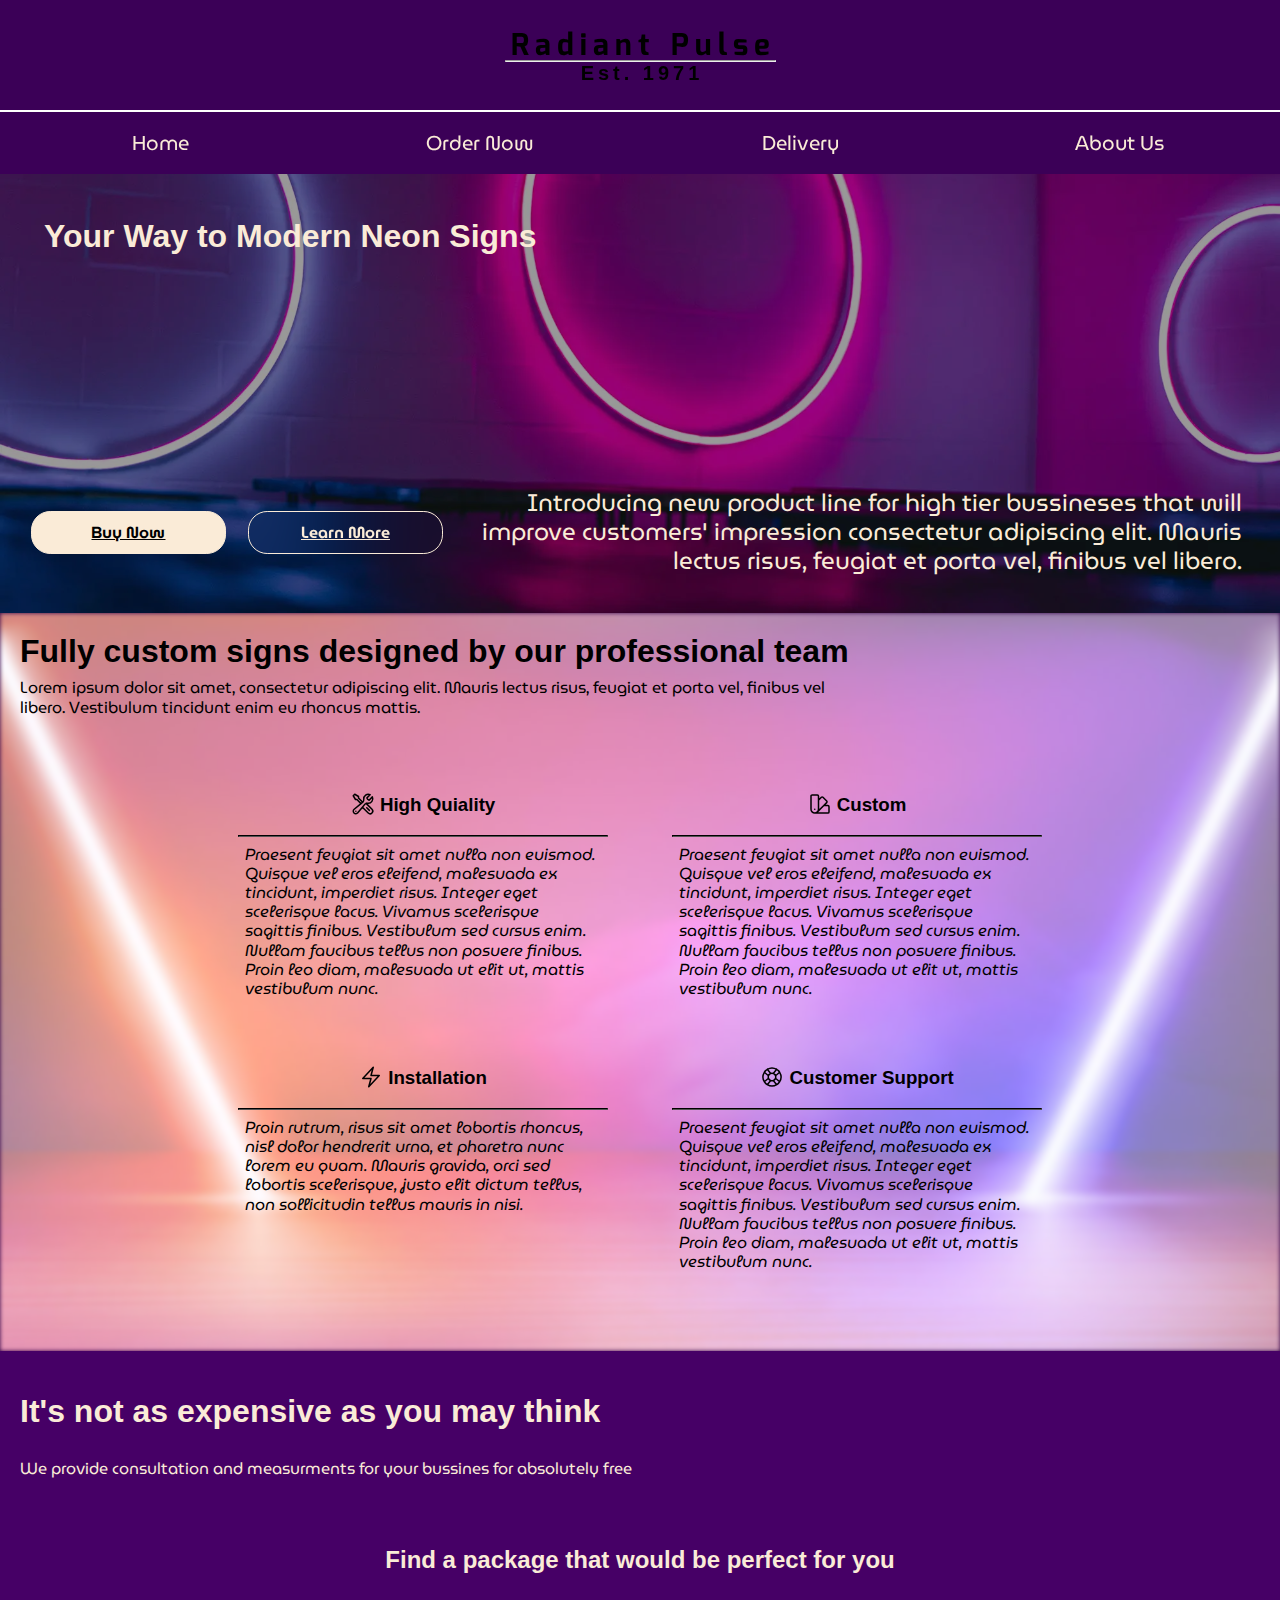
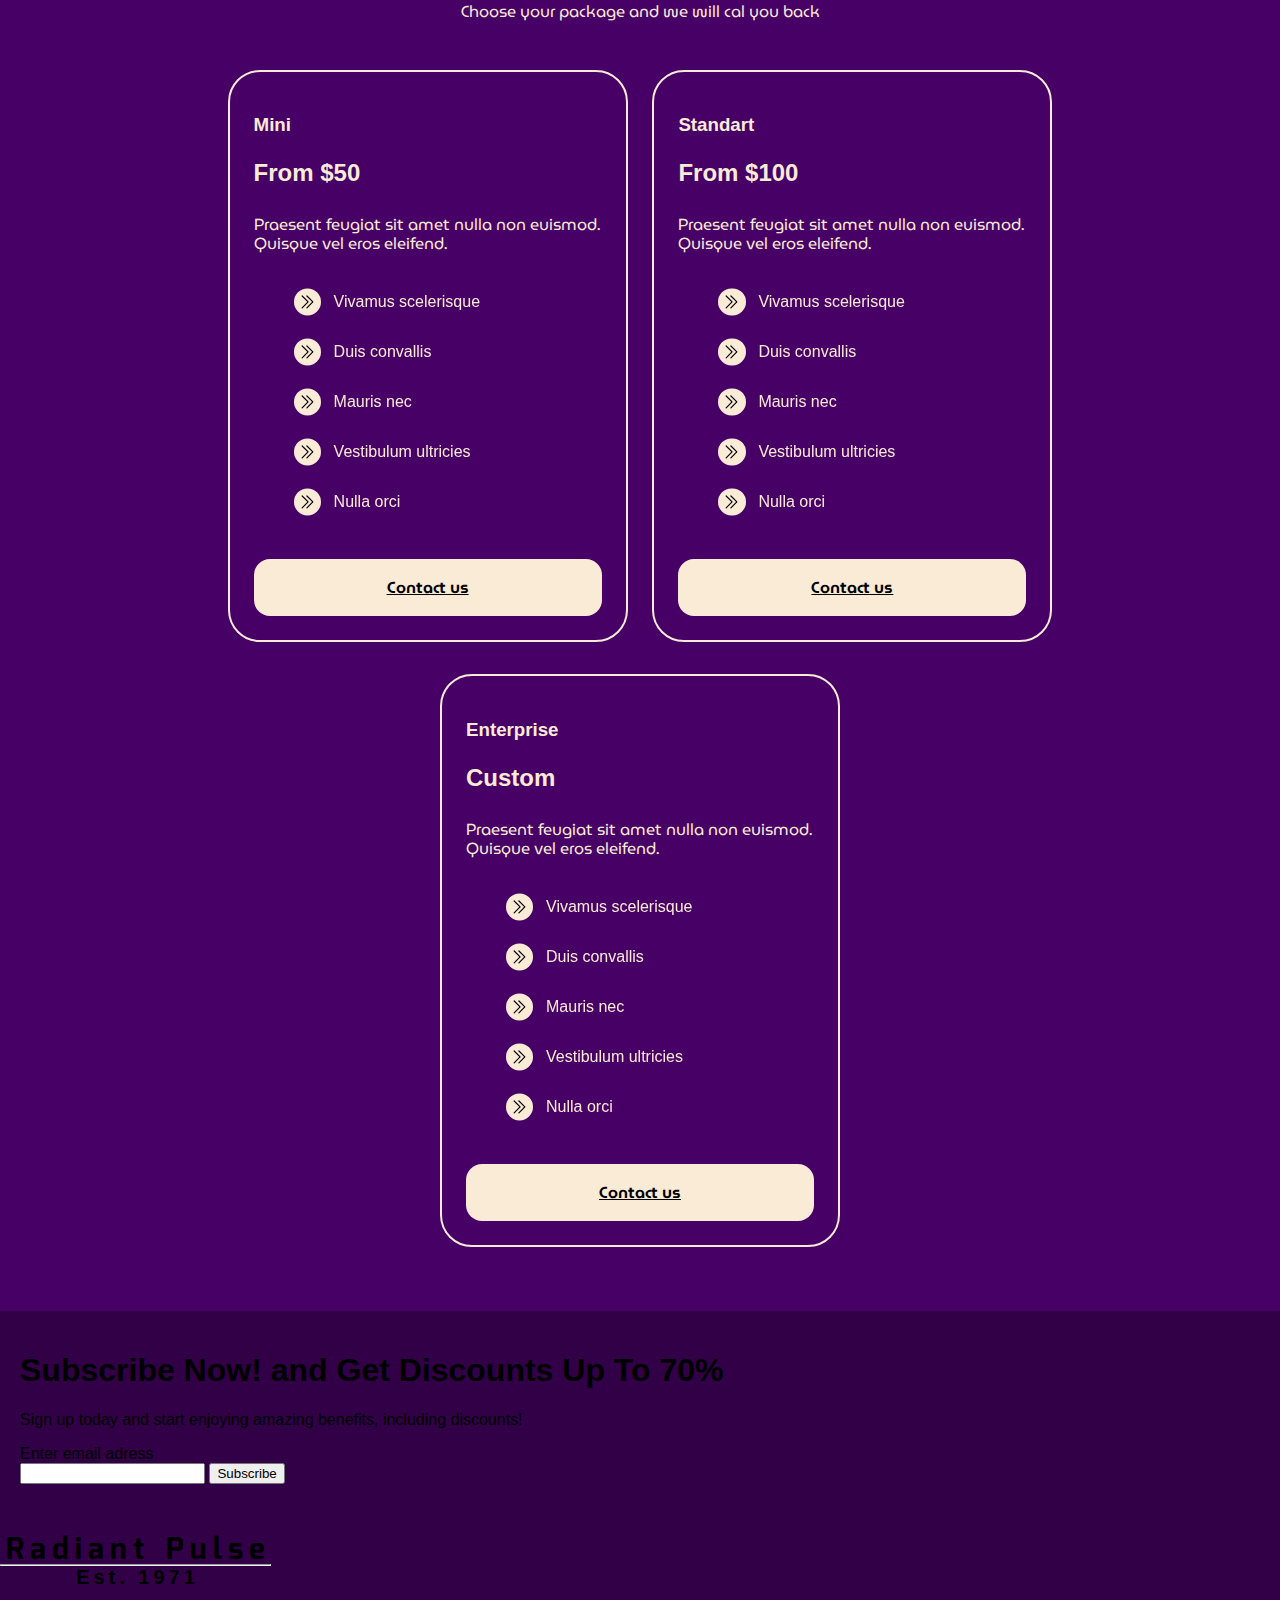
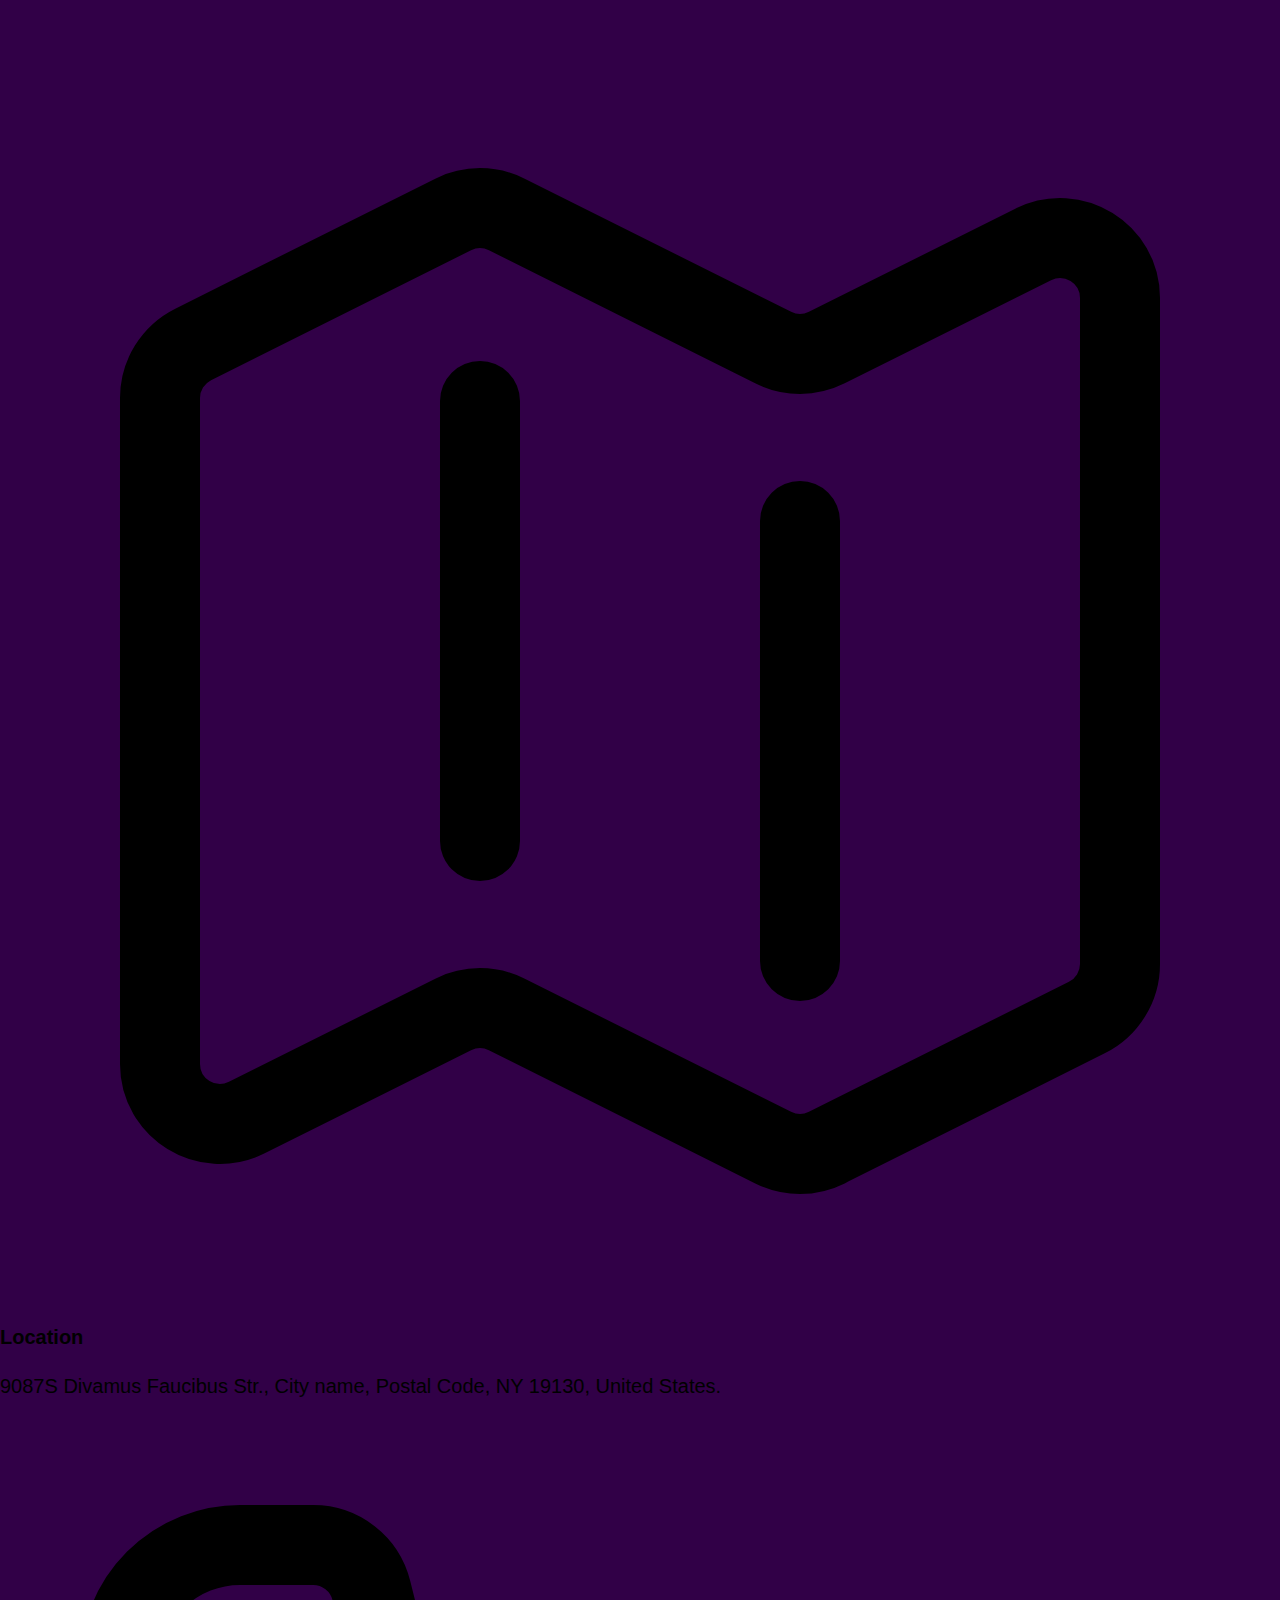
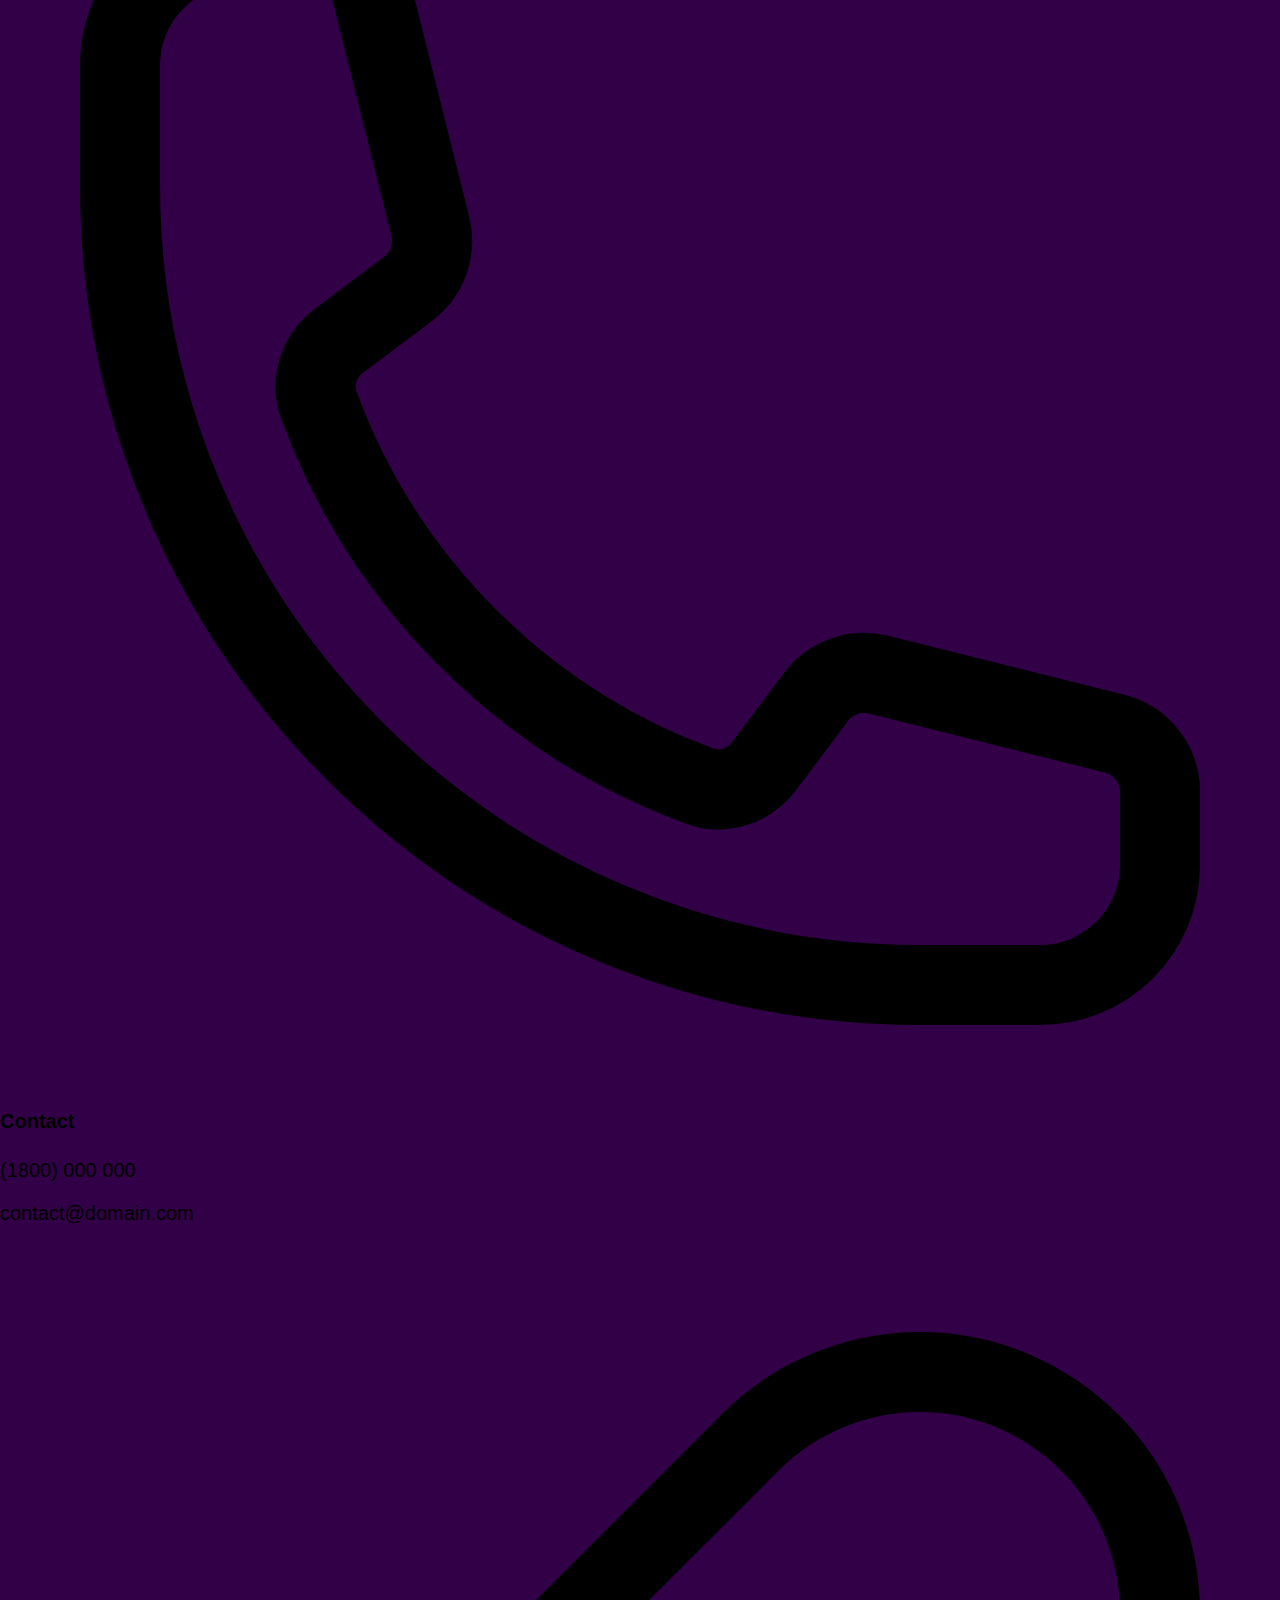
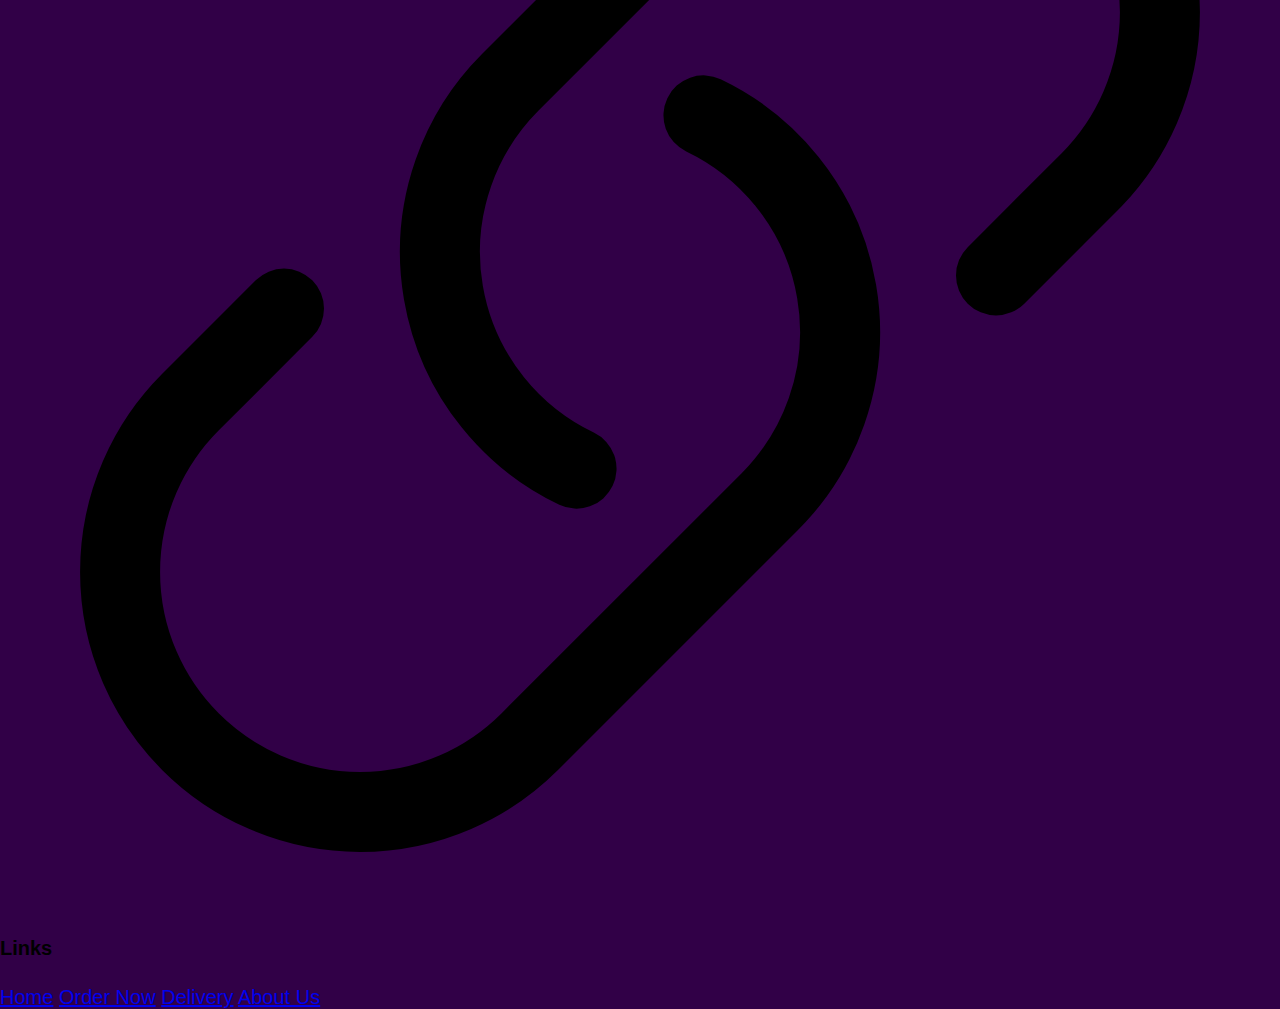
<file: index.html>
<!DOCTYPE html>
<html lang="en">

<head>
    <meta charset="utf-8">
    <meta name="viewport" content="width=width-device, initial-scale=1">
    <title>Radiant Pulse</title>
    <link rel="stylesheet" href="css/style.css">
    <link rel="stylesheet" href="css/neon.css">
    <link rel="stylesheet" href="css/style-index.css">
    <link rel="preconnect" href="https://fonts.googleapis.com">
    <link rel="preconnect" href="https://fonts.gstatic.com" crossorigin>
    <link href="https://fonts.googleapis.com/css2?family=Mina:wght@400;700&family=MuseoModerno:ital,wght@0,100..900;1,100..900&display=swap" rel="stylesheet">
    <link rel="icon" type="images/x-icon" href="images/favicon.ico">
</head>

<body>
    <header>
        <div class="header__container">
            <div class="logo">
                <h1 class="neon__effect__text__static">Radiant Pulse</h1>
                <hr class="neon__effect__static">
                <h2 class="neon__effect__text__static">Est. 1971</h2>
            </div>

            <div class="nav__toggle">
                <input type="checkbox" id="toggle-menu">
                <label for="toggle-menu">
                    <svg xmlns="http://www.w3.org/2000/svg" fill="none" viewBox="0 0 24 24" stroke-width="1.5" stroke="currentColor" class="size-6">
                        <path stroke-linecap="round" stroke-linejoin="round" d="M3.75 6.75h16.5M3.75 12h16.5m-16.5 5.25h16.5" />
                    </svg>  
                </label>
            </div>
        </div>

        <hr class="hr__nav neon__effect__static">

        <nav>
            <a href="index.html" class="nav__active neon__effect__text__static">Home</a>
            <a href="#order">Order Now</a>
            <a href="#delivery">Delivery</a>
            <a href="about.html">About Us</a>
        </nav>
    </header>

    <script>
        const toggleMenu = document.querySelector('#toggle-menu');
        const nav = document.querySelector('nav');
        const hr = document.querySelector('.hr__nav');

        toggleMenu.addEventListener('change', function() {
            if (this.checked) {
                nav.style.display = 'flex';
                hr.style.display = 'block';
            } else {
                nav.style.display = 'none';
                hr.style.display = 'none';
            }
        });

        function updateNavVisibility() {
            if (window.matchMedia("(min-width: 768px)").matches) {
                document.querySelector('nav').style.display = 'flex';
                document.querySelector('.hr__nav').style.display = 'block';
            } else {
                if (!toggleMenu.checked) {
                    nav.style.display = 'none';
                    hr.style.display = 'none';
                }
            }
        }

        updateNavVisibility();
        window.addEventListener("resize", updateNavVisibility);
    </script>

    <div class="content__container">
        <div class="background__landing content">
            <h1>Your Way to Modern Neon Signs</h1>
            <div class="buttons__image__container">
                <p>Introducing new product line for high tier bussineses that will improve customers' impression consectetur adipiscing elit. Mauris lectus risus, feugiat et porta vel, finibus vel libero.</p>
                <div class="buttons">
                    <a href="#order" class="button white__button">Buy Now</a>
                    <a href="#custom" class="button blur__button">Learn More</a>
                </div>
            </div>
        </div>

        <div id="custom" class="custom__landing content">
            <h1>Fully custom signs designed by our professional team</h1>
            <p class="description__text">Lorem ipsum dolor sit amet, consectetur adipiscing elit. Mauris lectus risus, feugiat et porta vel,
                finibus vel libero. Vestibulum tincidunt enim eu rhoncus mattis.
            </p>

            <div class="columns__description">

                <div class="column__description">
                        <h3>
                        <svg xmlns="http://www.w3.org/2000/svg" fill="none" viewBox="0 0 24 24" stroke-width="1.5" stroke="currentColor" class="size-6">
                            <path stroke-linecap="round" stroke-linejoin="round" d="M11.42 15.17 17.25 21A2.652 2.652 0 0 0 21 17.25l-5.877-5.877M11.42 15.17l2.496-3.03c.317-.384.74-.626 1.208-.766M11.42 15.17l-4.655 5.653a2.548 2.548 0 1 1-3.586-3.586l6.837-5.63m5.108-.233c.55-.164 1.163-.188 1.743-.14a4.5 4.5 0 0 0 4.486-6.336l-3.276 3.277a3.004 3.004 0 0 1-2.25-2.25l3.276-3.276a4.5 4.5 0 0 0-6.336 4.486c.091 1.076-.071 2.264-.904 2.95l-.102.085m-1.745 1.437L5.909 7.5H4.5L2.25 3.75l1.5-1.5L7.5 4.5v1.409l4.26 4.26m-1.745 1.437 1.745-1.437m6.615 8.206L15.75 15.75M4.867 19.125h.008v.008h-.008v-.008Z" />
                        </svg>  
                        High Quiality
                    </h3>
                    <hr class="column__hr">
                    <p class="description__column__text">Praesent feugiat sit amet nulla non euismod. Quisque vel eros eleifend, malesuada ex tincidunt,
                        imperdiet risus. Integer eget scelerisque lacus. Vivamus scelerisque sagittis finibus. Vestibulum sed cursus enim.
                        Nullam faucibus tellus non posuere finibus.
                        Proin leo diam, malesuada ut elit ut, mattis vestibulum nunc.
                    </p>
                </div>

                <div class="column__description">
                    <h3>
                        <svg xmlns="http://www.w3.org/2000/svg" fill="none" viewBox="0 0 24 24" stroke-width="1.5" stroke="currentColor" class="size-6">
                            <path stroke-linecap="round" stroke-linejoin="round" d="M4.098 19.902a3.75 3.75 0 0 0 5.304 0l6.401-6.402M6.75 21A3.75 3.75 0 0 1 3 17.25V4.125C3 3.504 3.504 3 4.125 3h5.25c.621 0 1.125.504 1.125 1.125v4.072M6.75 21a3.75 3.75 0 0 0 3.75-3.75V8.197M6.75 21h13.125c.621 0 1.125-.504 1.125-1.125v-5.25c0-.621-.504-1.125-1.125-1.125h-4.072M10.5 8.197l2.88-2.88c.438-.439 1.15-.439 1.59 0l3.712 3.713c.44.44.44 1.152 0 1.59l-2.879 2.88M6.75 17.25h.008v.008H6.75v-.008Z" />
                        </svg>
                        Custom
                    </h3>
                    <hr class="column__hr">
                    <p class="description__column__text">Praesent feugiat sit amet nulla non euismod. Quisque vel eros eleifend, malesuada ex tincidunt,
                        imperdiet risus. Integer eget scelerisque lacus. Vivamus scelerisque sagittis finibus. Vestibulum sed cursus enim.
                        Nullam faucibus tellus non posuere finibus.
                        Proin leo diam, malesuada ut elit ut, mattis vestibulum nunc.
                    </p>
                </div>

                <div class="column__description">
                    <h3>
                        <svg xmlns="http://www.w3.org/2000/svg" fill="none" viewBox="0 0 24 24" stroke-width="1.5" stroke="currentColor" class="size-6">
                            <path stroke-linecap="round" stroke-linejoin="round" d="m3.75 13.5 10.5-11.25L12 10.5h8.25L9.75 21.75 12 13.5H3.75Z" />
                        </svg> 
                        Installation
                    </h3>
                    <hr class="column__hr">
                    <p class="description__column__text">Proin rutrum, risus sit amet lobortis rhoncus, nisl dolor hendrerit urna, et pharetra nunc lorem eu quam.
                        Mauris gravida, orci sed lobortis scelerisque, justo elit dictum tellus, non sollicitudin tellus mauris in nisi.
                    </p>
                </div>

                <div class="column__description">
                    <h3>
                        <svg xmlns="http://www.w3.org/2000/svg" fill="none" viewBox="0 0 24 24" stroke-width="1.5" stroke="currentColor" class="size-6">
                            <path stroke-linecap="round" stroke-linejoin="round" d="M16.712 4.33a9.027 9.027 0 0 1 1.652 1.306c.51.51.944 1.064 1.306 1.652M16.712 4.33l-3.448 4.138m3.448-4.138a9.014 9.014 0 0 0-9.424 0M19.67 7.288l-4.138 3.448m4.138-3.448a9.014 9.014 0 0 1 0 9.424m-4.138-5.976a3.736 3.736 0 0 0-.88-1.388 3.737 3.737 0 0 0-1.388-.88m2.268 2.268a3.765 3.765 0 0 1 0 2.528m-2.268-4.796a3.765 3.765 0 0 0-2.528 0m4.796 4.796c-.181.506-.475.982-.88 1.388a3.736 3.736 0 0 1-1.388.88m2.268-2.268 4.138 3.448m0 0a9.027 9.027 0 0 1-1.306 1.652c-.51.51-1.064.944-1.652 1.306m0 0-3.448-4.138m3.448 4.138a9.014 9.014 0 0 1-9.424 0m5.976-4.138a3.765 3.765 0 0 1-2.528 0m0 0a3.736 3.736 0 0 1-1.388-.88 3.737 3.737 0 0 1-.88-1.388m2.268 2.268L7.288 19.67m0 0a9.024 9.024 0 0 1-1.652-1.306 9.027 9.027 0 0 1-1.306-1.652m0 0 4.138-3.448M4.33 16.712a9.014 9.014 0 0 1 0-9.424m4.138 5.976a3.765 3.765 0 0 1 0-2.528m0 0c.181-.506.475-.982.88-1.388a3.736 3.736 0 0 1 1.388-.88m-2.268 2.268L4.33 7.288m6.406 1.18L7.288 4.33m0 0a9.024 9.024 0 0 0-1.652 1.306A9.025 9.025 0 0 0 4.33 7.288" />
                        </svg>
                        Customer Support
                    </h3>
                    <hr class="column__hr">
                    <p class="description__column__text">Praesent feugiat sit amet nulla non euismod. Quisque vel eros eleifend, malesuada ex tincidunt,
                        imperdiet risus. Integer eget scelerisque lacus. Vivamus scelerisque sagittis finibus. Vestibulum sed cursus enim.
                        Nullam faucibus tellus non posuere finibus.
                        Proin leo diam, malesuada ut elit ut, mattis vestibulum nunc.
                    </p>
                </div>
            </div>
        </div>

        <div class="cheap_landing content">
            <h1>It's not as expensive as you may think</h1>
            <p class="description__text">We provide consultation and measurments for your bussines for absolutely free</p>

            <div class="package__container">
                <h2>Find a package that would be perfect for you</h2>
                <p>Choose your package and we will cal you back</p>

                <div class="packeges">

                    <div class="package">
                        <h3>Mini</h3>
                        <h2>From $50</h2>
                        <p>Praesent feugiat sit amet nulla non euismod. Quisque vel eros eleifend.</p>
                        
                        <ul class="package__features__list">
                            <li>Vivamus scelerisque</li>
                            <li>Duis convallis</li>
                            <li>Mauris nec</li>
                            <li>Vestibulum ultricies</li>
                            <li>Nulla orci</li>
                        </ul>

                        <a href="#contact" class="package__button">Contact us</a>
                    </div>

                    <div class="package">
                        <h3>Standart</h3>
                        <h2>From $100</h2>
                        <p>Praesent feugiat sit amet nulla non euismod. Quisque vel eros eleifend.</p>
                        
                        <ul class="package__features__list">
                            <li>Vivamus scelerisque</li>
                            <li>Duis convallis</li>
                            <li>Mauris nec</li>
                            <li>Vestibulum ultricies</li>
                            <li>Nulla orci</li>
                        </ul>

                        <a href="#contact" class="package__button">Contact us</a>
                    </div>

                    <div class="package">
                        <h3>Enterprise</h3>
                        <h2>Custom</h2>
                        <p>Praesent feugiat sit amet nulla non euismod. Quisque vel eros eleifend.</p>
                        
                        <ul class="package__features__list">
                            <li>Vivamus scelerisque</li>
                            <li>Duis convallis</li>
                            <li>Mauris nec</li>
                            <li>Vestibulum ultricies</li>
                            <li>Nulla orci</li>
                        </ul>

                        <a href="#contact" class="package__button">Contact us</a>
                    </div>

                </div>
            </div>
        </div>

        <div class="subscription content">
            <h1>Subscribe Now! and Get Discounts Up To 70%</h1>
            <p class="subscription__description">Sign up today and start enjoying amazing benefits, including discounts!</p>

            <div class="subscribe__form">
                <label for="input__email">Enter email adress</label>
                <div class="subscribe__container">
                    <input type="email" id="input__email" name="email" class="email__input">
                    <button class="subscribe-button" type="submit">Subscribe</button>
                </div>
            </div>
        </div>

    </div>

    <footer>
        <div class="footer__container">
            <div class="logo">
                <h1>Radiant Pulse</h1>
                <hr>
                <h2>Est. 1971</h2>
            </div>
        </div>
        
        <div class="footer__container">
            <h4>
                <svg xmlns="http://www.w3.org/2000/svg" fill="none" viewBox="0 0 24 24" stroke-width="1.5" stroke="currentColor" class="icon size-6">
                    <path stroke-linecap="round" stroke-linejoin="round" d="M9 6.75V15m6-6v8.25m.503 3.498 4.875-2.437c.381-.19.622-.58.622-1.006V4.82c0-.836-.88-1.38-1.628-1.006l-3.869 1.934c-.317.159-.69.159-1.006 0L9.503 3.252a1.125 1.125 0 0 0-1.006 0L3.622 5.689C3.24 5.88 3 6.27 3 6.695V19.18c0 .836.88 1.38 1.628 1.006l3.869-1.934c.317-.159.69-.159 1.006 0l4.994 2.497c.317.158.69.158 1.006 0Z" />
                </svg>
                Location
            </h4>
            <p>9087S Divamus Faucibus Str., 
                City name, Postal Code, 
                NY 19130, United States.</p>
        </div>

        <div class="footer__container">
            <h4>
                <svg xmlns="http://www.w3.org/2000/svg" fill="none" viewBox="0 0 24 24" stroke-width="1.5" stroke="currentColor" class="size-6">
                    <path stroke-linecap="round" stroke-linejoin="round" d="M2.25 6.75c0 8.284 6.716 15 15 15h2.25a2.25 2.25 0 0 0 2.25-2.25v-1.372c0-.516-.351-.966-.852-1.091l-4.423-1.106c-.44-.11-.902.055-1.173.417l-.97 1.293c-.282.376-.769.542-1.21.38a12.035 12.035 0 0 1-7.143-7.143c-.162-.441.004-.928.38-1.21l1.293-.97c.363-.271.527-.734.417-1.173L6.963 3.102a1.125 1.125 0 0 0-1.091-.852H4.5A2.25 2.25 0 0 0 2.25 4.5v2.25Z" />
                </svg>
                Contact
            </h4>
            <p>(1800) 000 000</p>
            <p>contact@domain.com</p>
        </div>

        <div class="footer__container">
            <h4>
                <svg xmlns="http://www.w3.org/2000/svg" fill="none" viewBox="0 0 24 24" stroke-width="1.5" stroke="currentColor" class="size-6">
                    <path stroke-linecap="round" stroke-linejoin="round" d="M13.19 8.688a4.5 4.5 0 0 1 1.242 7.244l-4.5 4.5a4.5 4.5 0 0 1-6.364-6.364l1.757-1.757m13.35-.622 1.757-1.757a4.5 4.5 0 0 0-6.364-6.364l-4.5 4.5a4.5 4.5 0 0 0 1.242 7.244" />
                </svg>
                Links
            </h4>
            <a href="index.html">Home</a>
            <a href="#order">Order Now</a>
            <a href="#delivery">Delivery</a>
            <a href="about.html">About Us</a>
        </div>
    </footer>
</body>

</html>
</file>
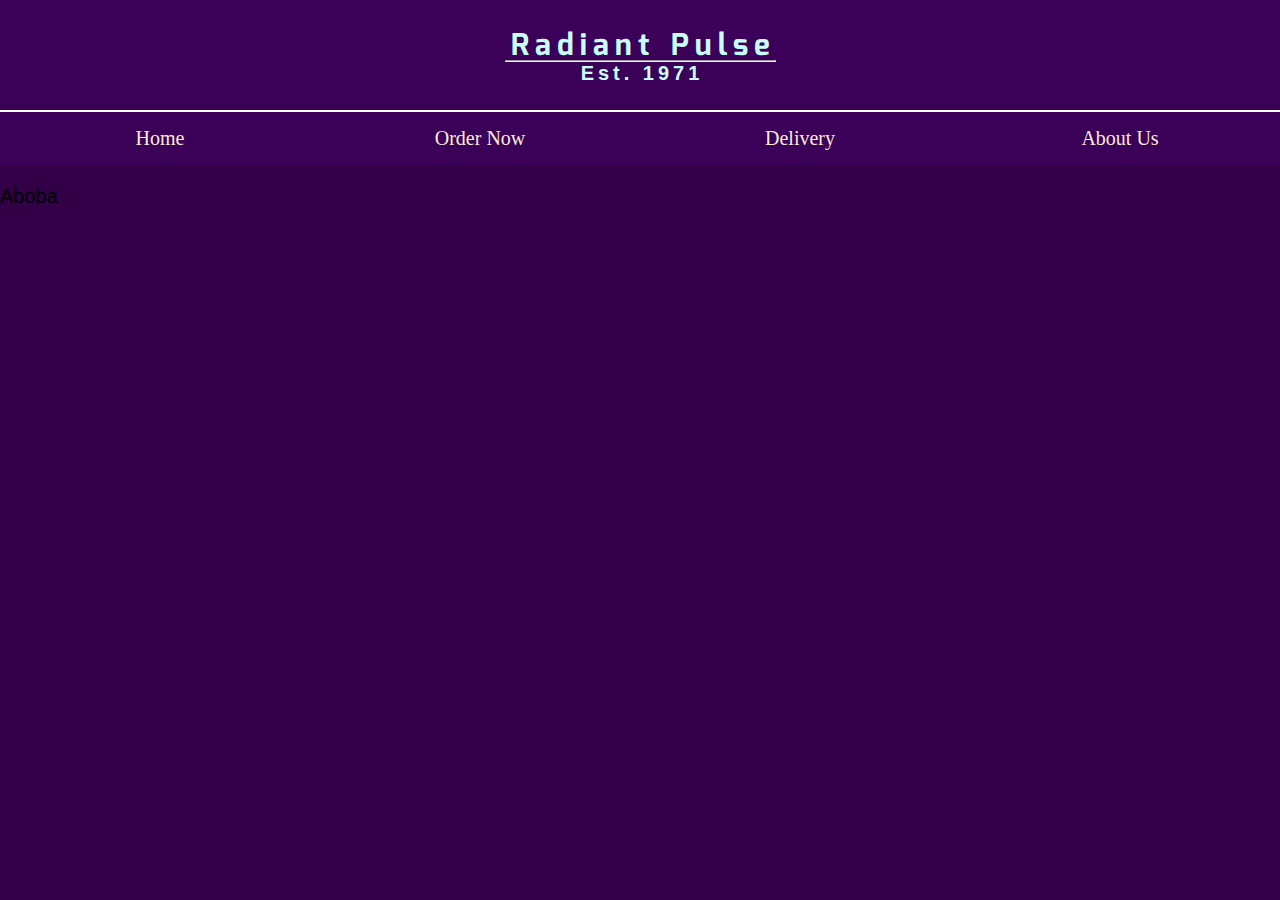
<file: about.html>
<!DOCTYPE html>
<html lang="en">

<head>
    <meta charset="utf-8">
    <meta name="viewport" content="width=width-device, initial-scale=1">
    <title>Radiant Pulse</title>
    <link rel="stylesheet" href="css/style.css">
    <link rel="stylesheet" href="css/neon.css">
    <link rel="preconnect" href="https://fonts.googleapis.com">
    <link rel="preconnect" href="https://fonts.gstatic.com" crossorigin>
    <link href="https://fonts.googleapis.com/css2?family=Mina:wght@400;700&display=swap" rel="stylesheet">
    <link rel="icon" type="images/x-icon" href="images/favicon.ico">
</head>

<body>
    <header>
        <div class="header__container">
            <div class="logo">
                <h1 class="neon__effect__text">Radiant Pulse</h1>
                <hr class="neon__effect">
                <h2 class="neon__effect__text">Est. 1971</h2>
            </div>

            <div class="nav__toggle">
                <input type="checkbox" id="toggle-menu">
                <label for="toggle-menu">
                    <svg xmlns="http://www.w3.org/2000/svg" fill="none" viewBox="0 0 24 24" stroke-width="1.5" stroke="currentColor" class="size-6">
                        <path stroke-linecap="round" stroke-linejoin="round" d="M3.75 5.25h16.5m-16.5 4.5h16.5m-16.5 4.5h16.5m-16.5 4.5h16.5" />
                    </svg>
                </label>
            </div>
        </div>

        <hr class="hr__nav neon__effect__static">

        <nav>
            <a href="index.html">Home</a>
            <a href="#order">Order Now</a>
            <a href="#delivery">Delivery</a>
            <a href="about.html" class="nav__active neon__effect__text__static">About Us</a>
        </nav>
    </header>

    <script>
        document.querySelector('#toggle-menu').addEventListener('change', function() {
            const nav = document.querySelector('nav');
            const hr = document.querySelector('.hr__nav');
            if (this.checked) {
                nav.style.display = 'flex';
                hr.style.display = 'block';
            } else {
                nav.style.display = 'none';
                hr.style.display = 'none';
            }
        });
    </script>

    <p>Aboba</p>
</body>

</html>
</file>
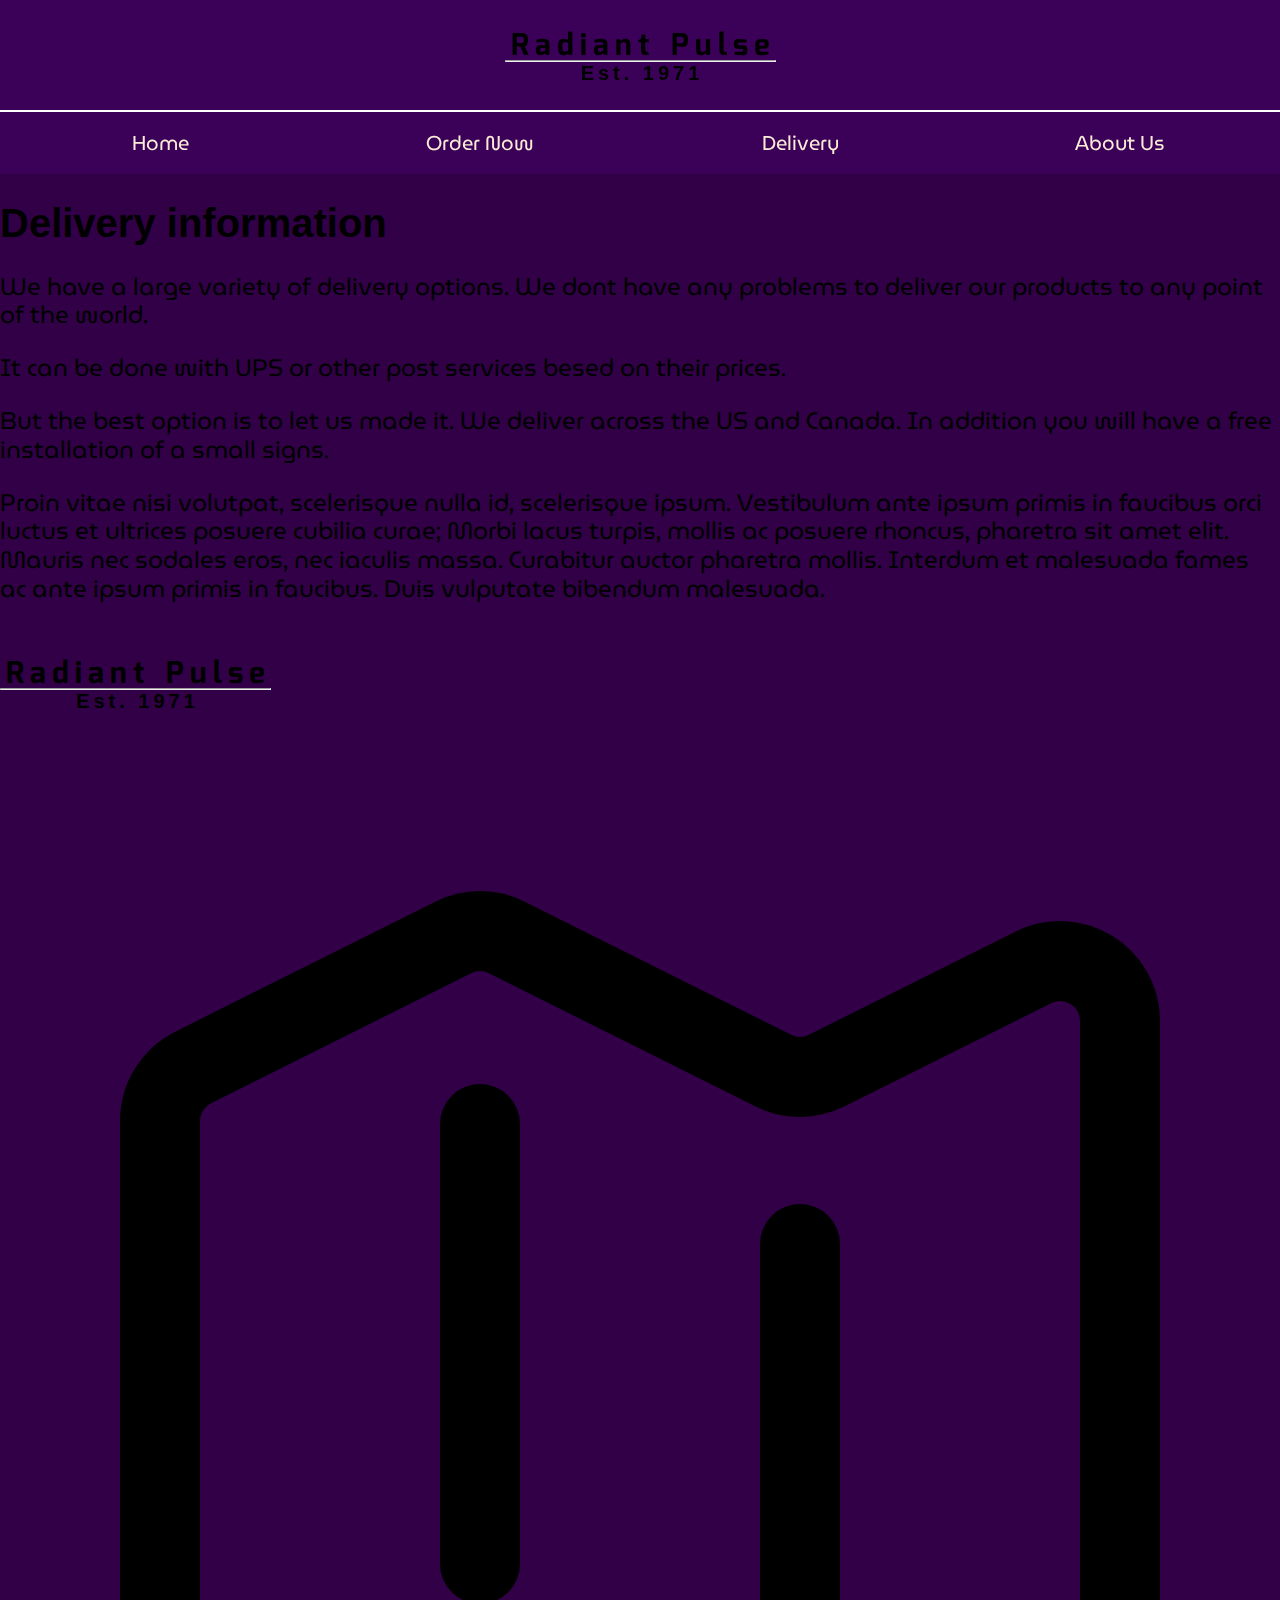
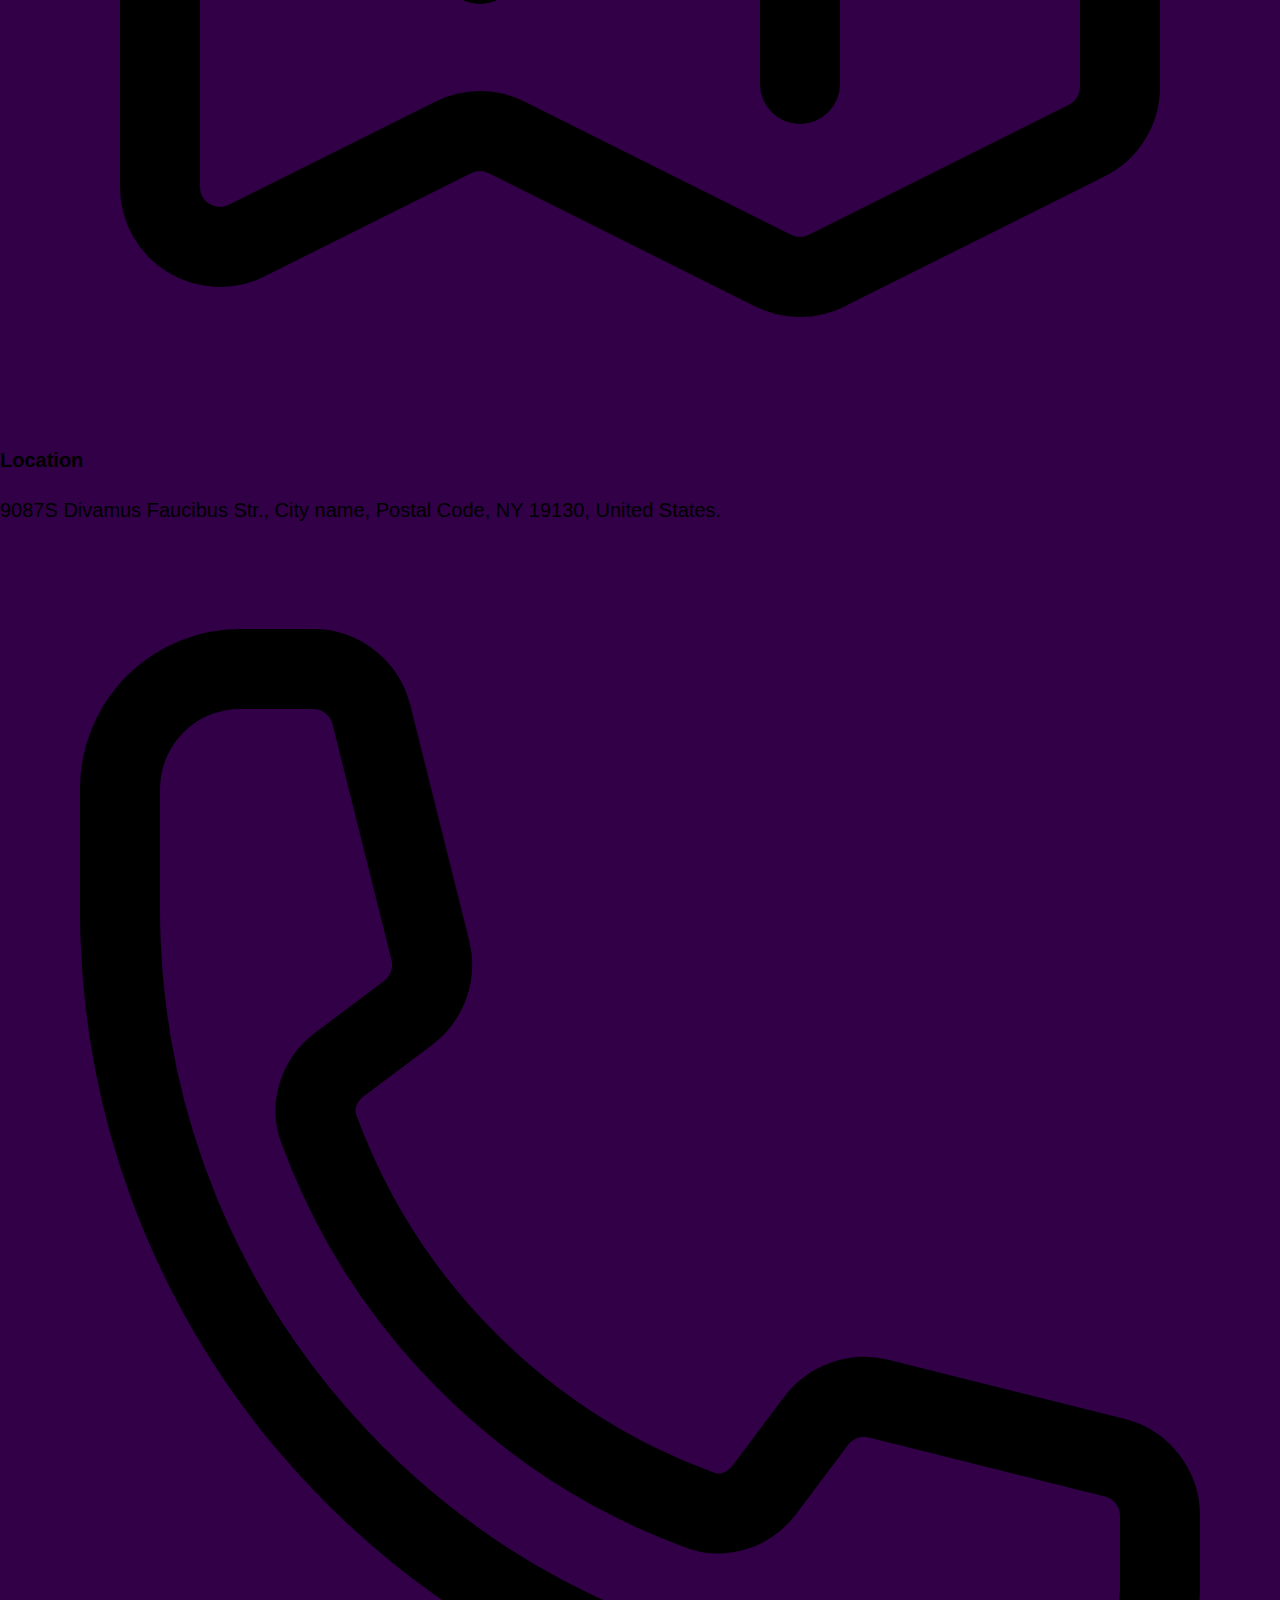
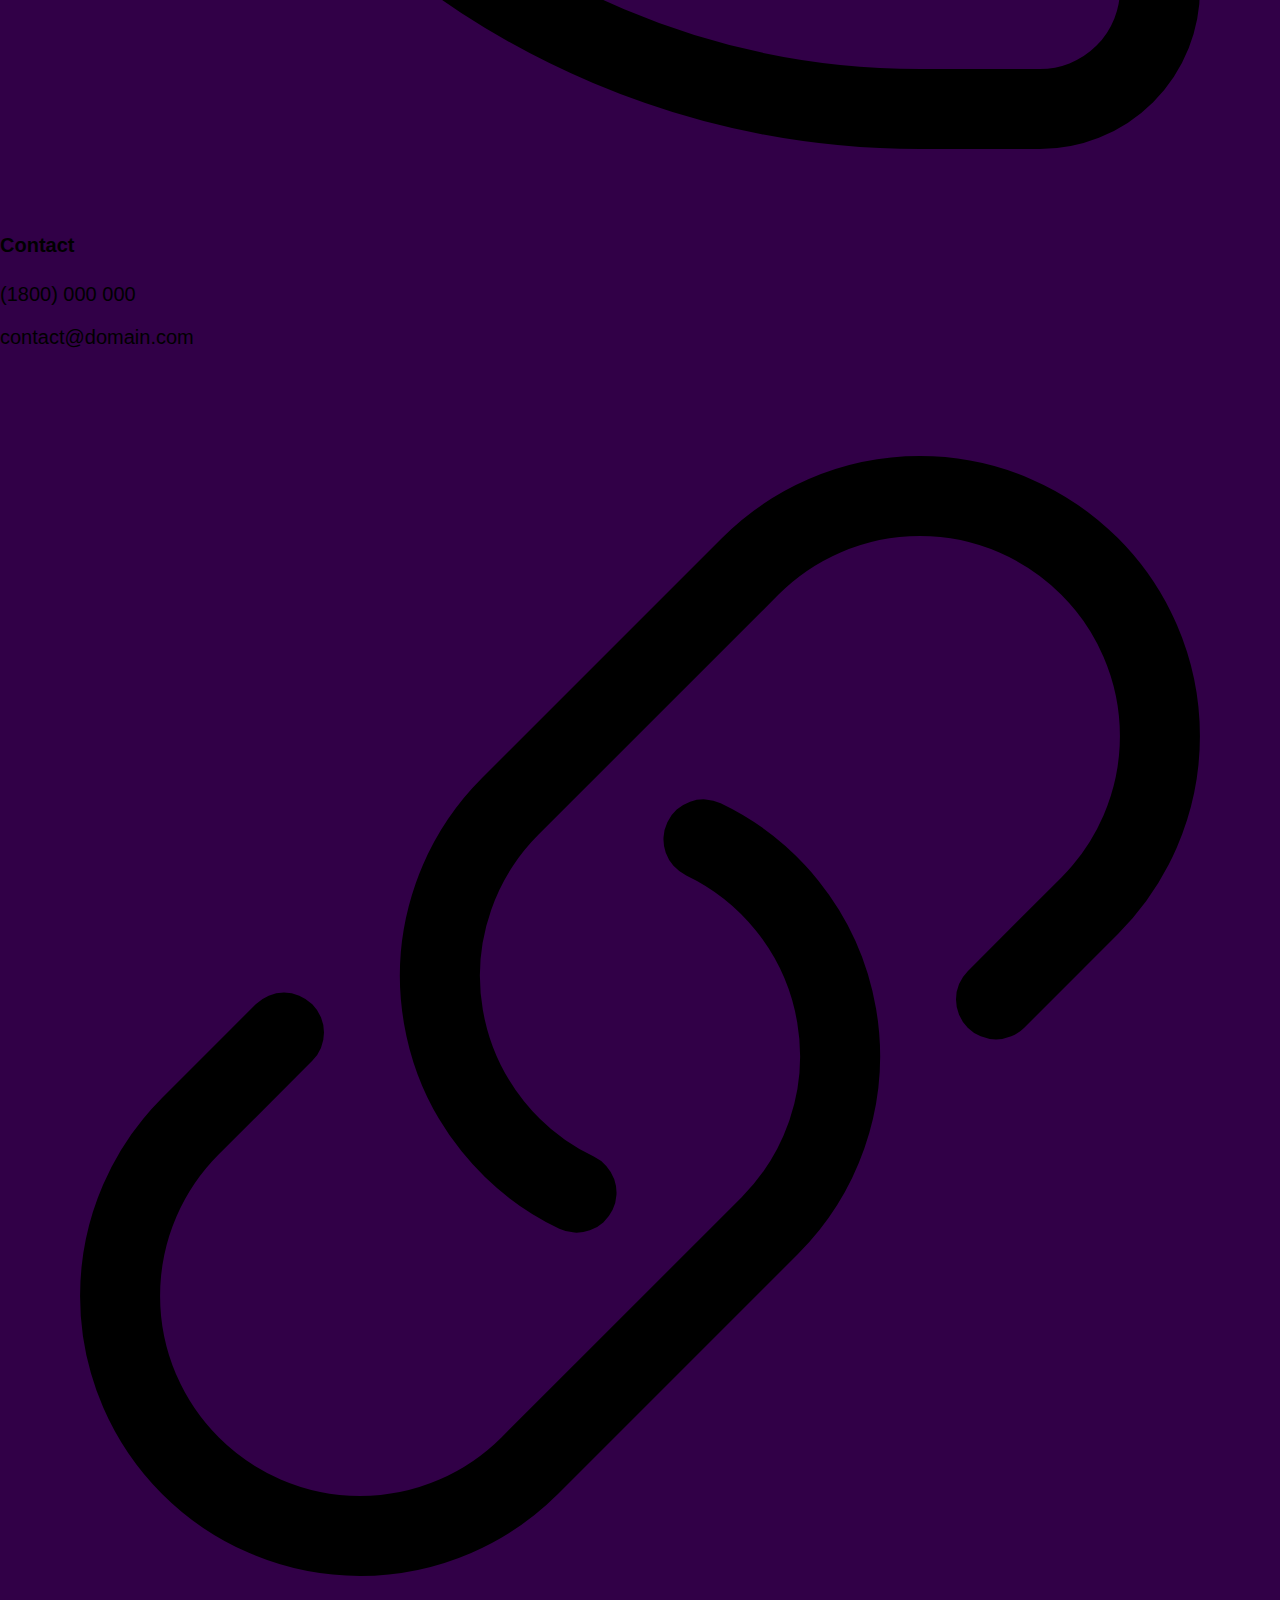
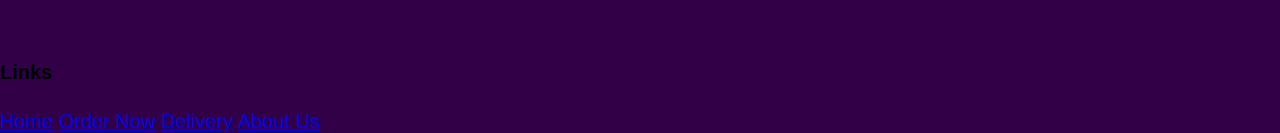
<file: delivery.html>
<!DOCTYPE html>
<html lang="en">

<head>
    <meta charset="utf-8">
    <meta name="viewport" content="width=width-device, initial-scale=1">
    <title>Radiant Pulse</title>
    <link rel="stylesheet" href="css/style.css">
    <link rel="stylesheet" href="css/neon.css">
    <link rel="stylesheet" href="css/style-delivery.css">
    <link rel="preconnect" href="https://fonts.googleapis.com">
    <link rel="preconnect" href="https://fonts.gstatic.com" crossorigin>
    <link href="https://fonts.googleapis.com/css2?family=Mina:wght@400;700&family=MuseoModerno:ital,wght@0,100..900;1,100..900&display=swap" rel="stylesheet">
    <link rel="icon" type="images/x-icon" href="images/favicon.ico">
</head>

<body>
    <header>
        <div class="header__container">
            <div class="logo">
                <h1 class="neon__effect__text__static">Radiant Pulse</h1>
                <hr class="neon__effect__static">
                <h2 class="neon__effect__text__static">Est. 1971</h2>
            </div>

            <div class="nav__toggle">
                <input type="checkbox" id="toggle-menu">
                <label for="toggle-menu">
                    <svg xmlns="http://www.w3.org/2000/svg" fill="none" viewBox="0 0 24 24" stroke-width="1.5" stroke="currentColor" class="size-6">
                        <path stroke-linecap="round" stroke-linejoin="round" d="M3.75 6.75h16.5M3.75 12h16.5m-16.5 5.25h16.5" />
                    </svg>  
                </label>
            </div>
        </div>

        <hr class="hr__nav neon__effect__static">

        <nav>
            <a href="index.html">Home</a>
            <a href="order.html">Order Now</a>
            <a href="delivery.html" class="nav__active neon__effect__text__static">Delivery</a>
            <a href="about.html">About Us</a>
        </nav>
    </header>

    <script>
        const toggleMenu = document.querySelector('#toggle-menu');
        const nav = document.querySelector('nav');
        const hr = document.querySelector('.hr__nav');

        toggleMenu.addEventListener('change', function() {
            if (this.checked) {
                nav.style.display = 'flex';
                hr.style.display = 'block';
            } else {
                nav.style.display = 'none';
                hr.style.display = 'none';
            }
        });

        function updateNavVisibility() {
            if (window.matchMedia("(min-width: 768px)").matches) {
                document.querySelector('nav').style.display = 'flex';
                document.querySelector('.hr__nav').style.display = 'block';
            } else {
                if (!toggleMenu.checked) {
                    nav.style.display = 'none';
                    hr.style.display = 'none';
                }
            }
        }

        updateNavVisibility();
        window.addEventListener("resize", updateNavVisibility);
    </script>

    <div class="content__container">
        <div class="delivery__content content">
            <h1>Delivery information</h1>
            <p>We have a large variety of delivery options. We dont have any problems to deliver our products to any point of the world.</p>
            <p>It can be done with UPS or other post services besed on their prices.</p>
            <p>
                But the best option is to let us made it. We deliver across the US and Canada. 
                In addition you will have a free installation of a small signs.
            </p>
            <p>
                Proin vitae nisi volutpat, scelerisque nulla id, scelerisque ipsum. Vestibulum ante ipsum primis in faucibus orci luctus et 
                ultrices posuere cubilia curae; Morbi lacus turpis, mollis ac posuere rhoncus, pharetra sit amet elit. 
                Mauris nec sodales eros, nec iaculis massa. Curabitur auctor pharetra mollis. 
                Interdum et malesuada fames ac ante ipsum primis in faucibus. Duis vulputate bibendum malesuada.
            </p>
        </div>
    </div>

    <footer>
        <div class="footer__container">
            <div class="logo">
                <h1>Radiant Pulse</h1>
                <hr>
                <h2>Est. 1971</h2>
            </div>
        </div>
        
        <div class="footer__container">
            <h4>
                <svg xmlns="http://www.w3.org/2000/svg" fill="none" viewBox="0 0 24 24" stroke-width="1.5" stroke="currentColor" class="icon size-6">
                    <path stroke-linecap="round" stroke-linejoin="round" d="M9 6.75V15m6-6v8.25m.503 3.498 4.875-2.437c.381-.19.622-.58.622-1.006V4.82c0-.836-.88-1.38-1.628-1.006l-3.869 1.934c-.317.159-.69.159-1.006 0L9.503 3.252a1.125 1.125 0 0 0-1.006 0L3.622 5.689C3.24 5.88 3 6.27 3 6.695V19.18c0 .836.88 1.38 1.628 1.006l3.869-1.934c.317-.159.69-.159 1.006 0l4.994 2.497c.317.158.69.158 1.006 0Z" />
                </svg>
                Location
            </h4>
            <p>9087S Divamus Faucibus Str., 
                City name, Postal Code, 
                NY 19130, United States.</p>
        </div>

        <div class="footer__container">
            <h4>
                <svg xmlns="http://www.w3.org/2000/svg" fill="none" viewBox="0 0 24 24" stroke-width="1.5" stroke="currentColor" class="size-6">
                    <path stroke-linecap="round" stroke-linejoin="round" d="M2.25 6.75c0 8.284 6.716 15 15 15h2.25a2.25 2.25 0 0 0 2.25-2.25v-1.372c0-.516-.351-.966-.852-1.091l-4.423-1.106c-.44-.11-.902.055-1.173.417l-.97 1.293c-.282.376-.769.542-1.21.38a12.035 12.035 0 0 1-7.143-7.143c-.162-.441.004-.928.38-1.21l1.293-.97c.363-.271.527-.734.417-1.173L6.963 3.102a1.125 1.125 0 0 0-1.091-.852H4.5A2.25 2.25 0 0 0 2.25 4.5v2.25Z" />
                </svg>
                Contact
            </h4>
            <p>(1800) 000 000</p>
            <p>contact@domain.com</p>
        </div>

        <div class="footer__container">
            <h4>
                <svg xmlns="http://www.w3.org/2000/svg" fill="none" viewBox="0 0 24 24" stroke-width="1.5" stroke="currentColor" class="size-6">
                    <path stroke-linecap="round" stroke-linejoin="round" d="M13.19 8.688a4.5 4.5 0 0 1 1.242 7.244l-4.5 4.5a4.5 4.5 0 0 1-6.364-6.364l1.757-1.757m13.35-.622 1.757-1.757a4.5 4.5 0 0 0-6.364-6.364l-4.5 4.5a4.5 4.5 0 0 0 1.242 7.244" />
                </svg>
                Links
            </h4>
            <a href="index.html">Home</a>
            <a href="#order">Order Now</a>
            <a href="#delivery">Delivery</a>
            <a href="about.html">About Us</a>
        </div>
    </footer>
</body>

</html>
</file>
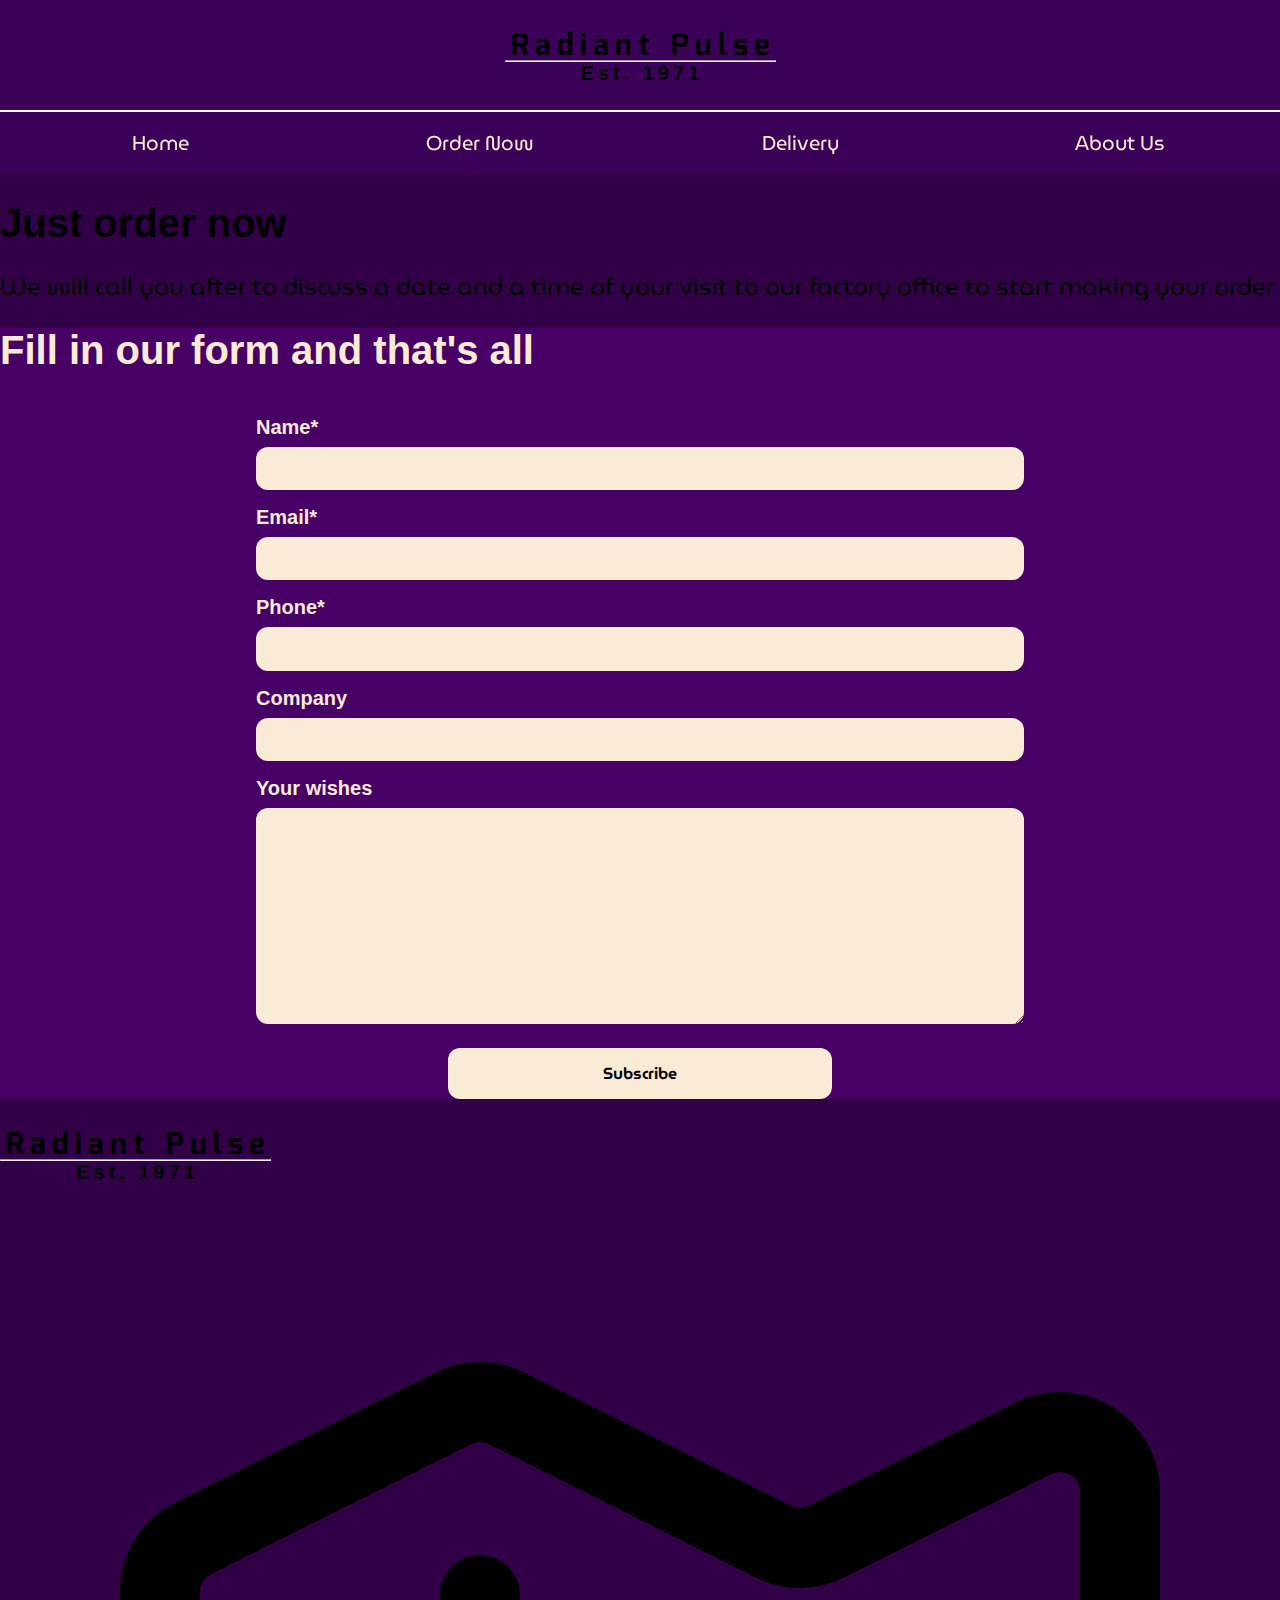
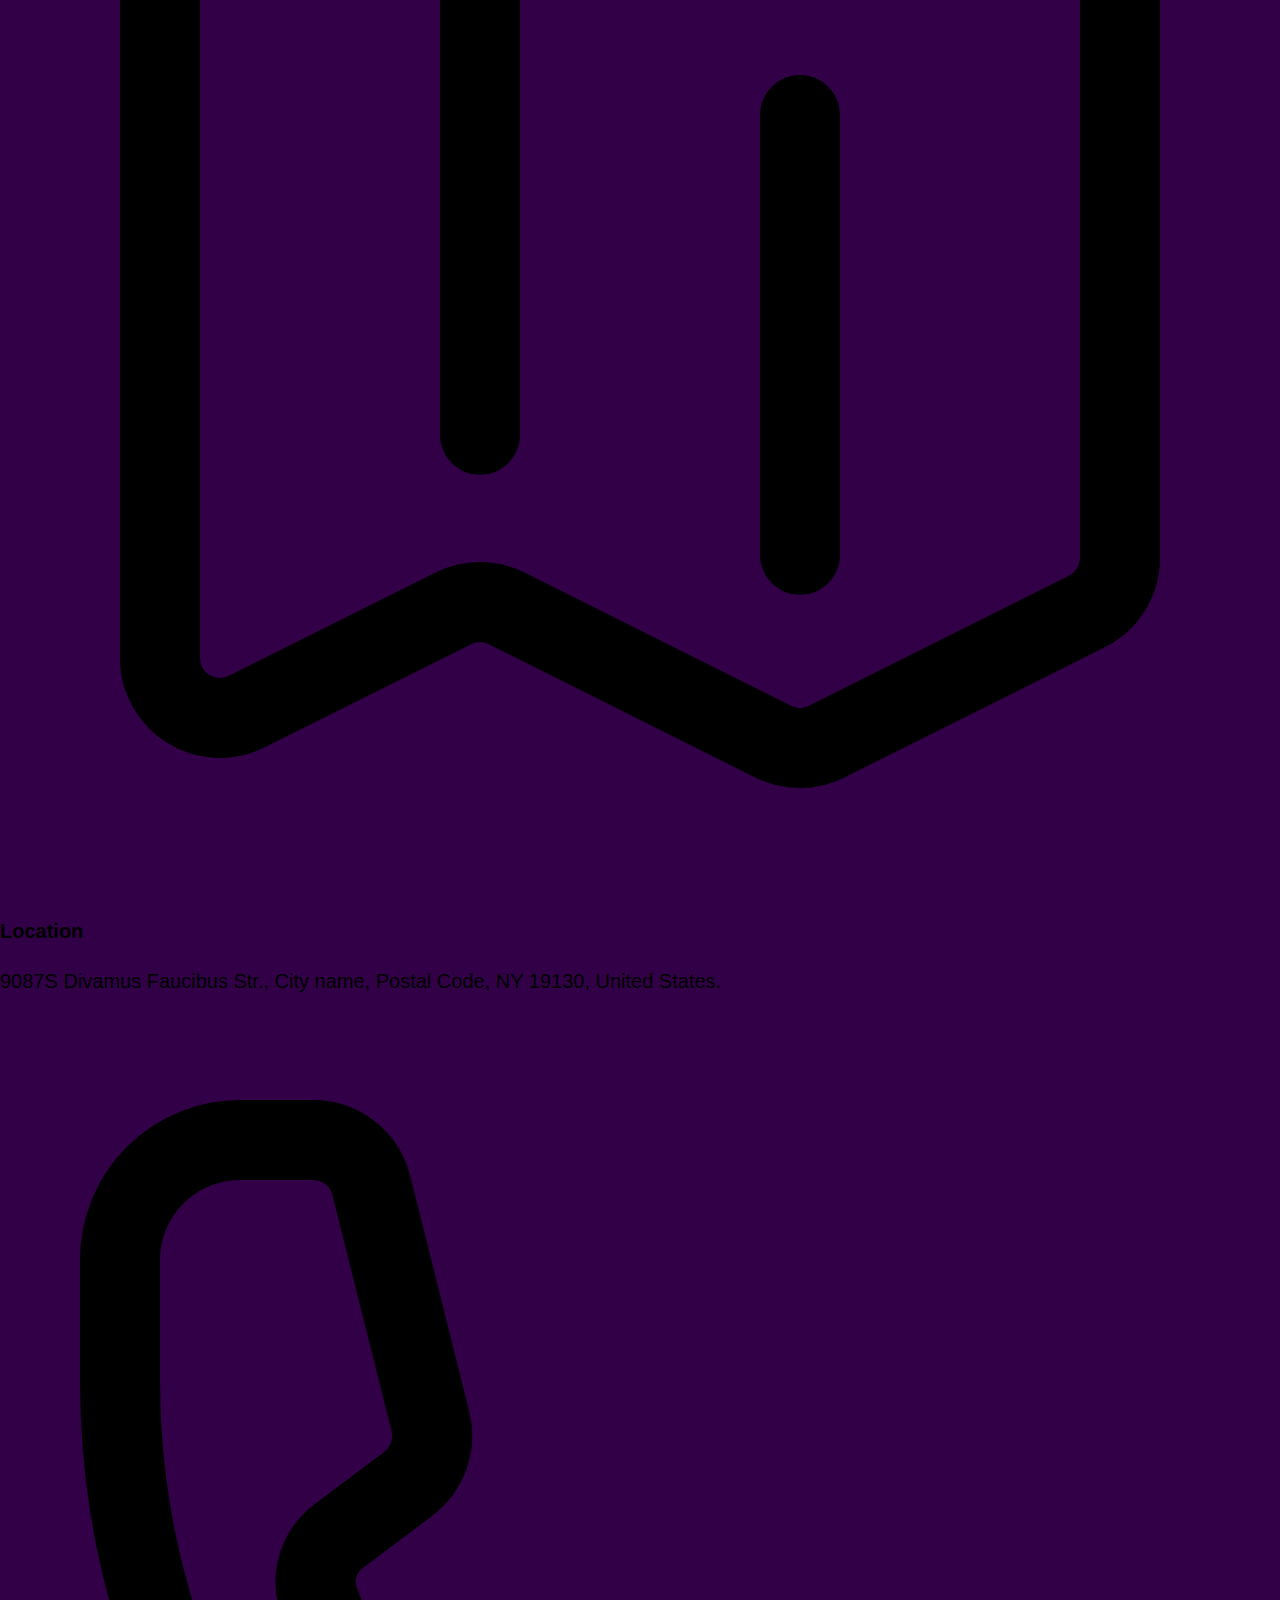
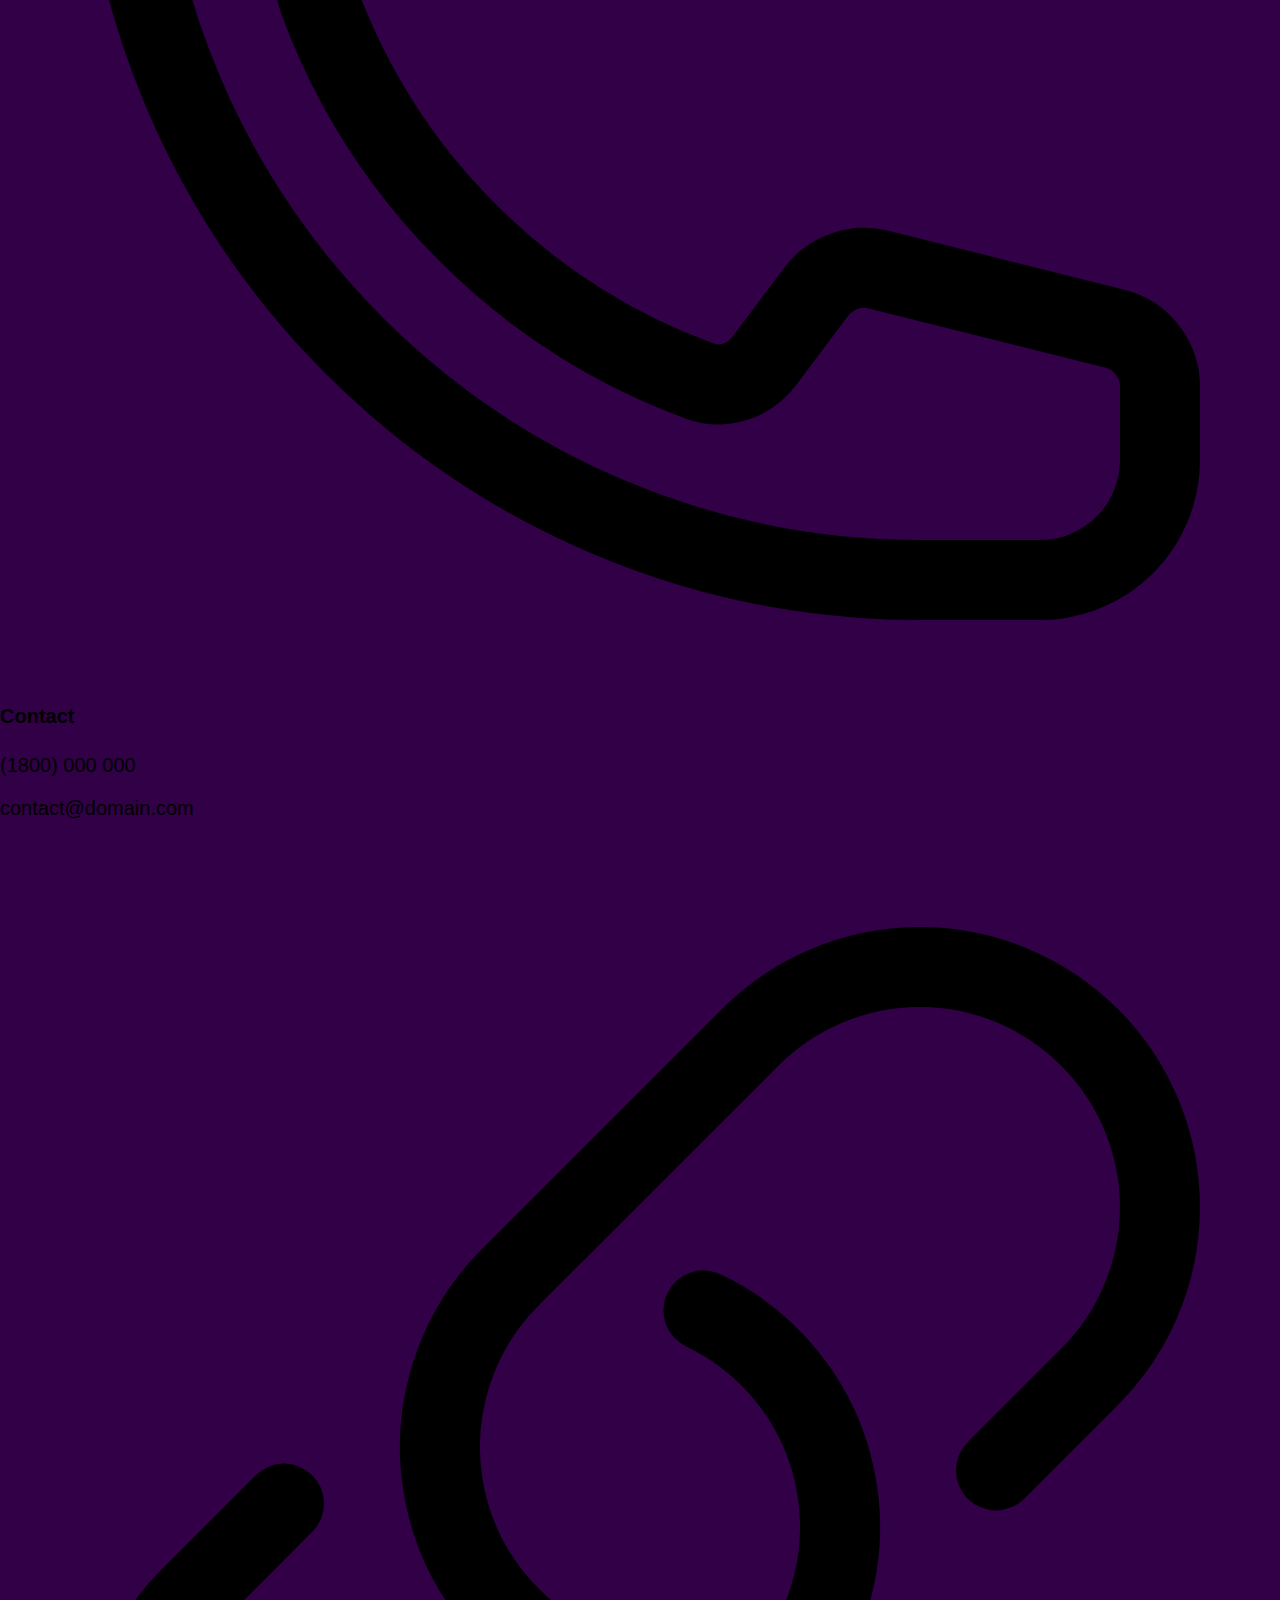
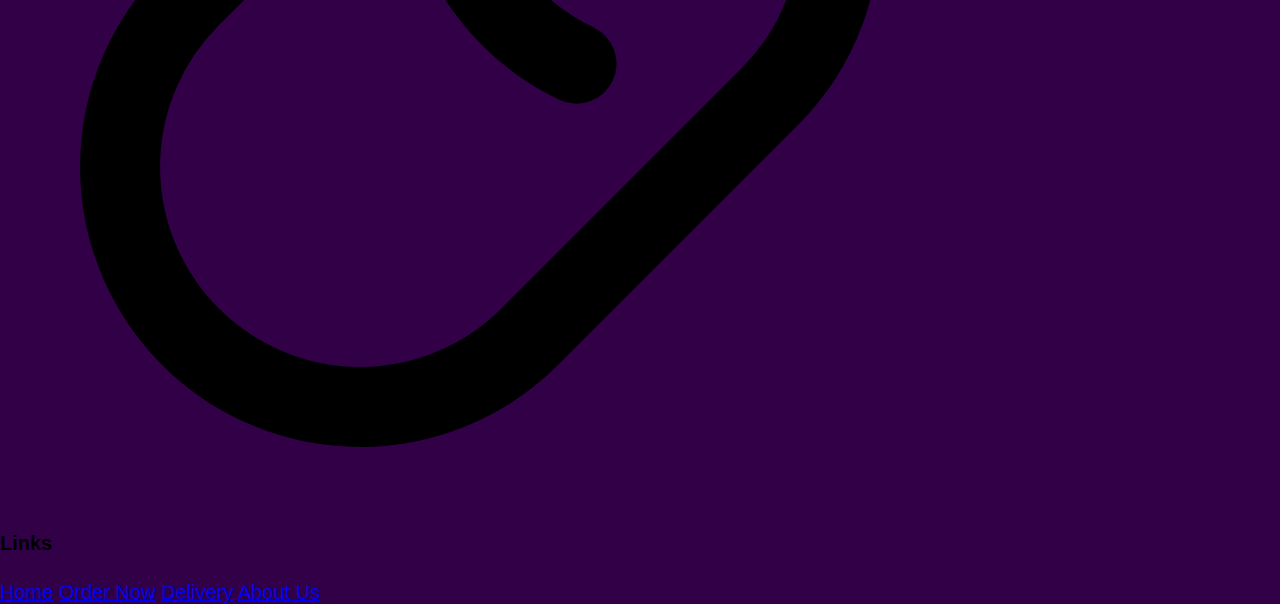
<file: order.html>
<!DOCTYPE html>
<html lang="en">

<head>
    <meta charset="utf-8">
    <meta name="viewport" content="width=width-device, initial-scale=1">
    <title>Radiant Pulse</title>
    <link rel="stylesheet" href="css/style.css">
    <link rel="stylesheet" href="css/neon.css">
    <link rel="stylesheet" href="css/style-order.css">
    <link rel="preconnect" href="https://fonts.googleapis.com">
    <link rel="preconnect" href="https://fonts.gstatic.com" crossorigin>
    <link href="https://fonts.googleapis.com/css2?family=Mina:wght@400;700&family=MuseoModerno:ital,wght@0,100..900;1,100..900&display=swap" rel="stylesheet">
    <link rel="icon" type="images/x-icon" href="images/favicon.ico">
</head>

<body>
    <header>
        <div class="header__container">
            <div class="logo">
                <h1 class="neon__effect__text__static">Radiant Pulse</h1>
                <hr class="neon__effect__static">
                <h2 class="neon__effect__text__static">Est. 1971</h2>
            </div>

            <div class="nav__toggle">
                <input type="checkbox" id="toggle-menu">
                <label for="toggle-menu">
                    <svg xmlns="http://www.w3.org/2000/svg" fill="none" viewBox="0 0 24 24" stroke-width="1.5" stroke="currentColor" class="size-6">
                        <path stroke-linecap="round" stroke-linejoin="round" d="M3.75 6.75h16.5M3.75 12h16.5m-16.5 5.25h16.5" />
                    </svg>  
                </label>
            </div>
        </div>

        <hr class="hr__nav neon__effect__static">

        <nav>
            <a href="index.html">Home</a>
            <a href="order.html" class="nav__active neon__effect__text__static">Order Now</a>
            <a href="#delivery">Delivery</a>
            <a href="about.html">About Us</a>
        </nav>
    </header>

    <script>
        const toggleMenu = document.querySelector('#toggle-menu');
        const nav = document.querySelector('nav');
        const hr = document.querySelector('.hr__nav');

        toggleMenu.addEventListener('change', function() {
            if (this.checked) {
                nav.style.display = 'flex';
                hr.style.display = 'block';
            } else {
                nav.style.display = 'none';
                hr.style.display = 'none';
            }
        });

        function updateNavVisibility() {
            if (window.matchMedia("(min-width: 768px)").matches) {
                document.querySelector('nav').style.display = 'flex';
                document.querySelector('.hr__nav').style.display = 'block';
            } else {
                if (!toggleMenu.checked) {
                    nav.style.display = 'none';
                    hr.style.display = 'none';
                }
            }
        }

        updateNavVisibility();
        window.addEventListener("resize", updateNavVisibility);
    </script>

    <div class="content__container">

        <div class="order__content content">
            <h1>Just order now</h1>
            <p>We will call you after to discuss a date and a time of your visit to our factory office to start making your order</p>
        </div>

        <div class="form__content content">
            <h1>Fill in our form and that's all</h1>

            <div class="order__form__container">
                <label for="input__fname">Name*</label>
                <input type="text" id="input__fname" name="fname" class="required">

                <label for="input__email">Email*</label>
                <input type="email" id="input__email" name="email" class="required">

                <label for="input__phone">Phone*</label>
                <input type="text" id="input__phone" name="phone" class="required">

                <label for="input__company">Company</label>
                <input type="text" id="input__company" name="company">

                <label for="input__message">Your wishes</label>
                <textarea rows="10"></textarea>

                <button class="submit__button" id="submit" type="submit">Subscribe</button>
            </div>

            <script>
                document.getElementById("submit").addEventListener("click", function (event) {
                    const inputs = document.querySelectorAll(".required");
        
                    inputs.forEach(input => {
                        if (input.value.trim() === "") {
                            input.classList.add("error");
                        } else {
                            input.classList.remove("error");
                        }
                    });
                });
            </script>

        </div>

    </div>

    <footer>
        <div class="footer__container">
            <div class="logo">
                <h1>Radiant Pulse</h1>
                <hr>
                <h2>Est. 1971</h2>
            </div>
        </div>
        
        <div class="footer__container">
            <h4>
                <svg xmlns="http://www.w3.org/2000/svg" fill="none" viewBox="0 0 24 24" stroke-width="1.5" stroke="currentColor" class="icon size-6">
                    <path stroke-linecap="round" stroke-linejoin="round" d="M9 6.75V15m6-6v8.25m.503 3.498 4.875-2.437c.381-.19.622-.58.622-1.006V4.82c0-.836-.88-1.38-1.628-1.006l-3.869 1.934c-.317.159-.69.159-1.006 0L9.503 3.252a1.125 1.125 0 0 0-1.006 0L3.622 5.689C3.24 5.88 3 6.27 3 6.695V19.18c0 .836.88 1.38 1.628 1.006l3.869-1.934c.317-.159.69-.159 1.006 0l4.994 2.497c.317.158.69.158 1.006 0Z" />
                </svg>
                Location
            </h4>
            <p>9087S Divamus Faucibus Str., 
                City name, Postal Code, 
                NY 19130, United States.</p>
        </div>

        <div class="footer__container">
            <h4>
                <svg xmlns="http://www.w3.org/2000/svg" fill="none" viewBox="0 0 24 24" stroke-width="1.5" stroke="currentColor" class="size-6">
                    <path stroke-linecap="round" stroke-linejoin="round" d="M2.25 6.75c0 8.284 6.716 15 15 15h2.25a2.25 2.25 0 0 0 2.25-2.25v-1.372c0-.516-.351-.966-.852-1.091l-4.423-1.106c-.44-.11-.902.055-1.173.417l-.97 1.293c-.282.376-.769.542-1.21.38a12.035 12.035 0 0 1-7.143-7.143c-.162-.441.004-.928.38-1.21l1.293-.97c.363-.271.527-.734.417-1.173L6.963 3.102a1.125 1.125 0 0 0-1.091-.852H4.5A2.25 2.25 0 0 0 2.25 4.5v2.25Z" />
                </svg>
                Contact
            </h4>
            <p>(1800) 000 000</p>
            <p>contact@domain.com</p>
        </div>

        <div class="footer__container">
            <h4>
                <svg xmlns="http://www.w3.org/2000/svg" fill="none" viewBox="0 0 24 24" stroke-width="1.5" stroke="currentColor" class="size-6">
                    <path stroke-linecap="round" stroke-linejoin="round" d="M13.19 8.688a4.5 4.5 0 0 1 1.242 7.244l-4.5 4.5a4.5 4.5 0 0 1-6.364-6.364l1.757-1.757m13.35-.622 1.757-1.757a4.5 4.5 0 0 0-6.364-6.364l-4.5 4.5a4.5 4.5 0 0 0 1.242 7.244" />
                </svg>
                Links
            </h4>
            <a href="index.html">Home</a>
            <a href="#order">Order Now</a>
            <a href="#delivery">Delivery</a>
            <a href="about.html">About Us</a>
        </div>
    </footer>
</body>

</html>
</file>
<file: css/style.css>
* {
    box-sizing: border-box;
    --primary-color: hsl(281, 100%, 20%);
    --primary-dark-color: hsl(281, 100%, 17%);
    --primary-ultra-dark-color: hsl(281, 100%, 14%);

    --second-color: hsl(172, 100%, 50%);
    --second-light-color: hsl(172, 100%, 89%)
}

:root {
    box-sizing: border-box;

    --breakpoint-sm: 480px;
    --breakpoint-md: 768px;
    --breakpoint-lg: 1024px;
    --breakpoint-xl: 1440px;
}

body {
    margin: 0px;
    font-family: Verdana, Geneva, Tahoma, sans-serif;
    font-size: 16px;
    max-width: 100%;

    background-color: var(--primary-ultra-dark-color);
}

header {
    width: 100%;
    height: fit-content;
    position: sticky;
    top: 0;
    left: 0;
    right: 0;
}

.header__container {
    width: 100%;
    height: 80px;

    display: flex;
    justify-content: space-between;
    align-items: center;

    background-color: var(--primary-dark-color);
}

*::selection {
    background-color: hsla(172, 100%, 89%, 0.5);
    color: var(--primary-dark-color);
}

.logo {
    width: fit-content;
    height: 80px;
    margin-left: 5%;

    display: flex;
    flex-direction: column;
    align-items: center;
    justify-content: center;

    font-size: 1em;
}

.logo h1 {
    font-family: "Mina", serif;
    font-size: 1.5em;

    margin: 0px;
    margin-top: 0.25em;

    white-space: nowrap;
    letter-spacing: 0.2em;
    padding-left: 0.2em;
}

.logo hr {
    width: 100%;
    height: 0.05em;
    padding: 0;
    margin: 0;
    margin-top: -0.5em;

    background-color: var(--second-light-color);
}

.logo h2 {
    /*font-family: "Mina", serif;*/
    font-size: 1em;

    margin: 0;
    margin-bottom: 0.5em;

    white-space: nowrap;
    letter-spacing: 0.2em;
    padding-left: 0.2em;
}


.hr__nav {
    width: 100%;
    height: 0.1em;
    padding: 0;
    margin: 0;
    position: fixed;

    display: none;
    z-index: 1000;

    background-color: white;

    border-width: 0;
}


.nav__toggle {
    height: 40px;
    width: 40px;

    margin-right: 4%;

    color: white;
}

.nav__toggle input {
    display: none;
}

.nav__toggle label {
    display: block;
    width: 100%;
    height: 100%;
}

nav {
    width: 100%;
    height: fit-content;
    position: fixed;
    
    display: none;
    flex-direction: column;
    align-items: center;
    justify-content: center;

    font-family: "MuseoModerno", serif;

    background-color: var(--primary-ultra-dark-color);
}

nav a {
    text-align: center;
    width: 100%;
    padding: 15px 0px;

    color: antiquewhite;
    font-size: 1.3em;
    text-decoration: none;
}

nav a:hover:not(.nav__active) {
    color: var(white);
    text-shadow: 0px 0px 0.05em white, 0px 0px 0.1em white, 0px 0px 0.2em white,
        0px 0px 1em white, 0px 0px 1em white,
        0px 0px 2em white, 0px 0px 3em white;
}

@media screen and (min-width: 480px) {
    body {
        font-size: 18px;
    }
    .header__container {
        height: 95px;
    }
    .logo {
        height: 95px;
    }
}

@media screen and (min-width: 768px) {
    body {
        font-size: 20px;
    }
    .header__container {
        justify-content: center;
        height: 110px;
    }
    .logo {
        margin-left: 0;
        height: 110px;
    }
    
    .hr__nav {
        display: block;
        position: relative;
    }

    .nav__toggle {
        display: none;
    }
    nav {
        background-color: var(--primary-dark-color);
        display: flex;
        position: relative;
        flex-direction: row;
    }
    nav a {
        font-size: 1em;
    }
}


.content__container {
    max-width: 2500px;
    height: fit-content;
    margin: auto;
}

.background__landing {
    width: 100%;
    height: fit-content;

    font-size: 1em;

    display: flex;
    align-items: flex-start;
    flex-wrap: wrap;

    background-image: url('../images/neon-background2.png');
    background-repeat: no-repeat;
    background-position: center;
    background-size: cover;
    background-color: rgba(0, 0, 0, 0.3);
    background-blend-mode: overlay;
    overflow: hidden;
}

.background__landing h1 {
    width: 75%;
    margin: 0;
    text-align: start;
    padding: 0.75em;

    color: antiquewhite;
}

.buttons__image__container {
    width: 100%;
    height: fit-content;
    margin: 0;
    margin-top: 2em;
    align-self: flex-end;

    display: flex;
    flex-direction: row-reverse;
    align-items: center;
    justify-content: center;
    flex-wrap: wrap;
}

.buttons {
    width: 100%;
    height: 50px;
}

.background__landing p {
    width: 100%;
    margin: 0;
    margin-left: auto;
    text-align: center;
    padding: 0.75em;
    align-self: flex-end;
    justify-self: flex-end;

    font-family: "MuseoModerno", serif;

    line-height: 95%;

    font-size: 1.5em;
    color: antiquewhite;
}

@media screen and (min-width: 480px) {
    .background__landing {
        font-size: 1.05em;
    }
    .buttons__image__container {
        margin-top: 3em;
    }
    .background__landing p {
        
    }
}

@media screen and (min-width: 768px) {
    .background__landing {
        font-size: 1.25em;
    }
    .buttons__image__container {
        margin-top: 5em;
    }
    .background__landing p {
        width: 55%;
        text-align: end;
    }
    .buttons {
        width: 45%;
    }
}
</file>
<file: css/neon.css>
@keyframes pulsateText {
    0% {
        text-shadow: 0px 0px 2px white, 0px 0px 4px white,
        0px 0px 10px var(--second-color), 0px 0px 20px var(--second-color), 0px 0px 30px var(--second-color);
    }

    100% {
        text-shadow: 0px 0px 3px white, 0px 0px 4px white,
        0px 0px 40px var(--second-color), 0px 0px 80px var(--second-color), 0px 0px 120px var(--second-color);
    }
}

.neon__effect__text {
    color: var(--second-light-color);
    animation-name: pulsateText;
    animation-duration: 2s;
    animation-iteration-count: infinite;
    animation-direction: alternate;
    animation-timing-function: ease-in-out;
}

@keyframes pulsate {
    0% {
        box-shadow: 0px 0px 2px white, 0px 0px 4px white,
        0px 0px 10px var(--second-color), 0px 0px 20px var(--second-color), 0px 0px 30px var(--second-color);
    }

    100% {
        box-shadow: 0px 0px 3px white, 0px 0px 4px white,
        0px 0px 40px var(--second-color), 0px 0px 80px var(--second-color), 0px 0px 120px var(--second-color);
    }
}

.neon__effect {
    color: var(--second-light-color);
    animation-name: pulsate;
    animation-duration: 2s;
    animation-iteration-count: infinite;
    animation-direction: alternate;
    animation-timing-function: ease-in-out;
}
</file>
<file: css/style-index.css>
.content__container {
    max-width: 2500px;
    height: fit-content;
    margin: auto;
}

.content {
    width: 100%;
    height: fit-content;

    padding: 1.25rem;

    font-size: 1rem;
}

.background__landing {
    display: flex;
    align-items: flex-start;
    flex-wrap: wrap;

    background-image: url('../images/neon-background2.png');
    background-repeat: no-repeat;
    background-position: center;
    background-size: cover;
    background-color: rgba(0, 0, 0, 0.4);
    background-blend-mode: overlay;
    overflow: hidden;
}

.background__landing h1 {
    width: 75%;
    text-align: start;

    color: antiquewhite;
}

.buttons__image__container {
    width: 100%;
    height: fit-content;
    margin-top: 6em;
    align-self: flex-end;

    display: flex;
    flex-direction: row-reverse;
    align-items: center;
    justify-content: center;
    flex-wrap: wrap;
}

.buttons {
    width: 100%;
    height: fit-content;

    display: flex;
    justify-content: space-around;
    align-items: center;
}

.button{
    width: 40%;
    padding: 0.5em 0.5em;
    text-align: center;

    border: 0.1em solid antiquewhite;
    border-radius: 1.2em;

    font-family: "MuseoModerno", serif;
    font-weight: 600;
}

.white__button, .white__button:link, .white__button:visited{
    background-color: antiquewhite;
    color: black;
}

.white__button:hover {
    background-color: bisque;
    border-color: bisque;
}

.blur__button, .blur__button:link, .blur__button:visited{
    backdrop-filter: blur(25px);
    color: antiquewhite;
}

.blur__button:hover{
    background-color: rgba(0, 0, 0, 0.5);
    border-color: bisque;
}

.background__landing p {
    width: 100%;
    margin-left: auto;
    margin-bottom: 1.25rem;
    text-align: center;
    align-self: flex-end;
    justify-self: flex-end;

    font-family: "MuseoModerno", serif;

    line-height: 120%;

    font-size: 1.5rem;
    color: antiquewhite;
}


/*/////////////////////////////////////////////////////////////////////////////////////////////////////////////*/


.custom__landing {
    padding-bottom: 4rem;

    display: flex;
    flex-direction: column;
    position: relative;

    overflow: hidden;

    color: black;
    z-index: -1;
}

.custom__landing::before {
    content: "";
    position: absolute;
    top: 0;
    left: 0;
    width: 100%;
    height: 100%;

    background-image: url('../images/neon-background.jpg');
    background-repeat: no-repeat;
    background-size: cover;
    background-position: center;
    background-color: rgba(255, 255, 255, 0.5);
    background-blend-mode: overlay;
    overflow: hidden;
    filter: blur(2px);
    z-index: -2;
}

.custom__landing h1 {
    width: 100%;

    margin: 0;
    text-align: start;
}

.description__text {
    width: 100%;
    margin-top: 0.5rem;

    font-family: "MuseoModerno", serif;

    line-height: 120%;

    font-size: 1rem;
}

.columns__description {
    width: 100%;
    height: fit-content;
    margin-top: 0.5rem;

    display: flex;
    justify-content: center;
    flex-wrap: wrap;
}

.column__description {
    width: 100%;
    height: fit-content;

    padding-top: 2rem;
}

.column__description svg {
    width: 1.5rem;
    height: 1.5rem;
    vertical-align: sub;
}

.column__description h3 {
    text-align: center;
}

.column__hr {
    width: 100%;
    margin: auto;
    margin-top: 0.5rem;

    border-color: black;
}

.description__column__text {
    width: 100%;
    margin-top: 0.5rem;
    padding: 0% 2%;

    text-align: center;
    font-family: "MuseoModerno", serif;
    font-weight: 400;
    font-style: italic;

    line-height: 120%;

    font-size: 1rem;
}

/*/////////////////////////////////////////////////////////////////////////////////////////////////////////////*/


.cheap_landing {
    padding-bottom: 4rem;

    display: flex;
    flex-direction: column;

    overflow: hidden;

    color: antiquewhite;
    background-color: var(--primary-color);
}

.package__container {
    width: 100%;
    height: fit-content;
    margin-top: 2rem;

    display: flex;
    flex-direction: column;
    align-items: center;

    overflow: hidden;

    text-align: center;
}

.package__container p {
    width: 100%;
    margin-top: 0.5rem;

    text-align: center;
    font-family: "MuseoModerno", serif;

    line-height: 120%;

    font-size: 1rem;
}

.packeges {
    width: 100%;
    height: fit-content;

    display: flex;
    flex-wrap: wrap;
    justify-content: center;
    gap: 2%;

    overflow: hidden;
}

.package {
    width: 100%;
    height: fit-content;
    padding: 1.5rem 1.5rem;
    margin-top: 2rem;

    display: flex;
    flex-direction: column;
    justify-content: center;
    overflow: hidden;

    text-align: left;

    border: 2px solid antiquewhite;
    border-radius: 2rem;
}

.package h2 {
    margin-top: 0.25rem;
}

.package p {
    margin-top: 0.5rem;
    text-align: left;
}

.package__features__list {
    width: 100%;
    height: fit-content;
    margin-top: 1.5rem;

    list-style: none;
}

.package__features__list li {
    margin-top: 2rem;
    position: relative;
    padding-left: 2.5rem;
}

.package__features__list li:first-child {
    margin-top: 0;
}

.package__features__list li::before {
    content: "";
    display: inline-block;
    width: 1.2rem;
    height: 1.2rem;
    background-image: url("data:image/svg+xml,%3Csvg xmlns='http://www.w3.org/2000/svg' fill='none' viewBox='0 0 24 24' stroke-width='1.5' stroke='currentColor'%3E%3Cpath stroke-linecap='round' stroke-linejoin='round' d='m5.25 4.5 7.5 7.5-7.5 7.5m6-15 7.5 7.5-7.5 7.5'/%3E%3C/svg%3E");
    background-size: contain;
    background-repeat: no-repeat;
    position: absolute;
    left: 0;
    top: 50%;
    transform: translateY(-50%);

    color: black;
    background-color: antiquewhite;
    border-radius: 50%;
    border: 0.25rem solid antiquewhite;
}

.package__button, .package__button:link, .package__button:active, .package__button:visited{
    margin-top: 2rem;
    padding: 1rem 2rem;

    text-align: center;
    font-family: "MuseoModerno", serif;
    font-weight: 600;

    background-color: antiquewhite;
    border-radius: 1rem;

    color: black;
}

.package__button:hover {
    background-color:bisque;
}

/*/////////////////////////////////////////////////////////////////////////////////////////////////////////////*/


@media screen and (min-width: 480px) {
    .buttons__image__container {
        margin-top: 5rem;
    }
}

@media screen and (min-width: 768px) {
    .buttons__image__container {
        margin-top: 12rem;
    }
    .button {
        width: 35%;
    }

    .column__description {
        width: 50%;
        height: fit-content;
        padding-left: 0.5rem;
        padding-right: 0.5rem;
    }
    .description__column__text {
        text-align: left;
    }

    .package {
        width: 30%;
    }
}

@media screen and (min-width: 1280px) {
    .background__landing p {
        width: 65%;
        text-align: end;
        margin: 0;
    }
    .buttons {
        width: 35%;
    }
    .button {
        width: 45%;
    }
    .description__text {
        width: 65%;
    }

    .column__description {
        width: 35%;
        height: fit-content;
        padding-left: 2rem;
        padding-right: 2rem;
    }

    .package {
        width: 400px;
    }
}
</file>
<file: css/style-delivery.css>
.content p {
    width: 100%;
    margin-left: auto;
    margin-top: 0.5rem;
    text-align: left;
    align-self: flex-end;
    justify-self: flex-end;

    font-family: "MuseoModerno", serif;

    line-height: 120%;

    font-size: 1.5rem;
    color: black;
}
</file>
<file: css/style-order.css>
.order__content p {
    width: 100%;
    margin-left: auto;
    margin-top: 0.5rem;
    text-align: left;
    align-self: flex-end;
    justify-self: flex-end;

    font-family: "MuseoModerno", serif;

    line-height: 120%;

    font-size: 1.5rem;
    color: black;
}

.form__content {
    color: antiquewhite;
    background-color: var(--primary-color);
}

.order__form__container {
    width: 100%;
    height: fit-content;
    margin: auto;
    margin-top: 1rem;

    display: flex;
    flex-direction: column;
    align-items: start;
}

.order__form__container label {
    margin-top: 1rem;
    text-align: left;

    font-weight: 700;
}

.order__form__container input[type="text"], .order__form__container input[type="email"], 
.order__form__container textarea {
    width: 100%;
    margin-top: 0.5rem;
    padding: 0.75rem 0.5rem;

    border: none;

    text-align: left;
    font-family: "MuseoModerno", serif;
    font-weight: 600;
    text-decoration: none;
    line-height: 120%;
    font-size: 1rem;

    border-radius: 0.75rem;
    background-color: antiquewhite;
}

.error {
    outline: 2px solid red;
}

input:-webkit-autofill,
input:-webkit-autofill:hover,
input:-webkit-autofill:focus,
input:-webkit-autofill:active {
    transition: background-color 5000s ease-in-out 0s;
    -webkit-text-fill-color: black;
}

.submit__button {
    width: 50%;
    border: none;
    outline: none;
    margin-top: 1.5rem;
    padding: 1rem 1rem;

    align-self: center;

    text-align: center;
    font-family: "MuseoModerno", serif;
    font-weight: 600;
    text-decoration: none;
    line-height: 120%;
    font-size: 1rem;

    color: black;
    background-color: antiquewhite;
    border-radius: 0.75rem;
}

.submit__button:hover {
    cursor: pointer;
    background: bisque;
}

@media screen and (min-width: 768px) {
    .order__form__container {
        max-width: 768px;
    }

    .submit__button {
        max-width: 400px;
    }
}
</file>
